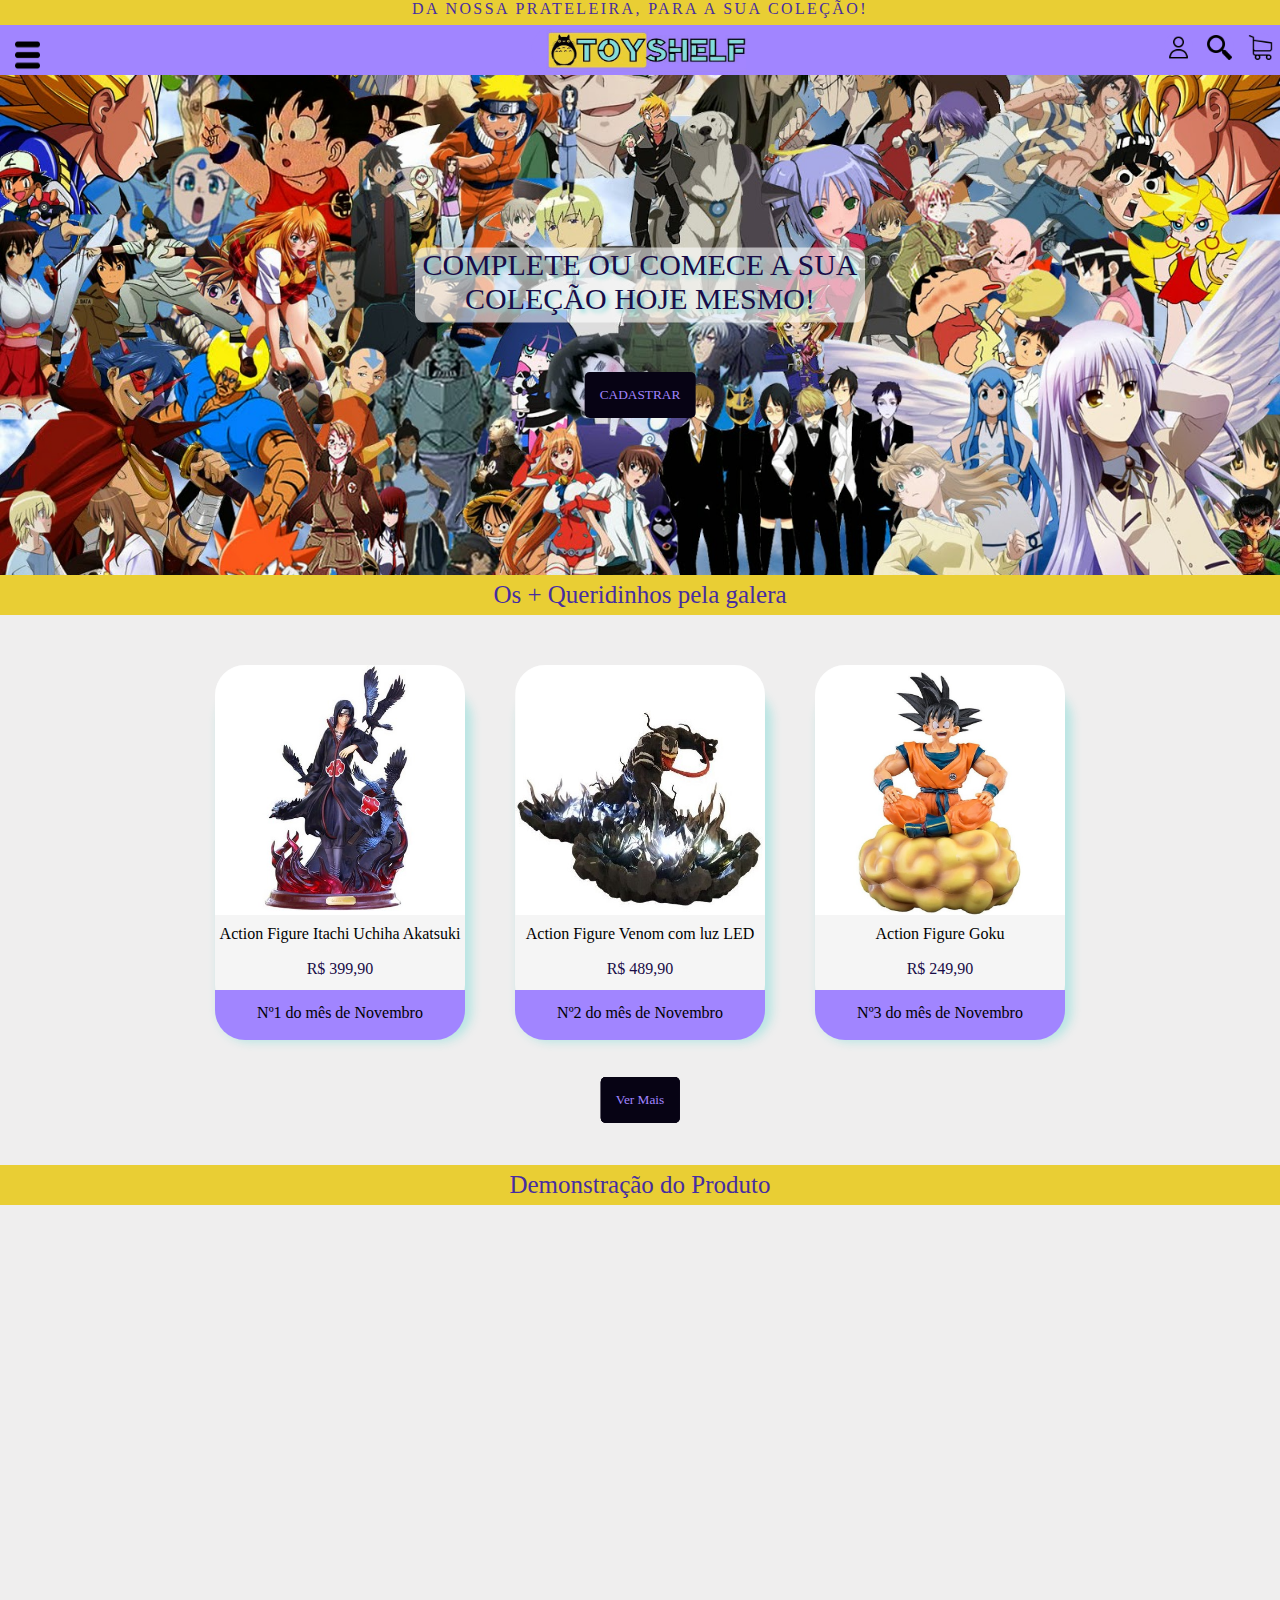
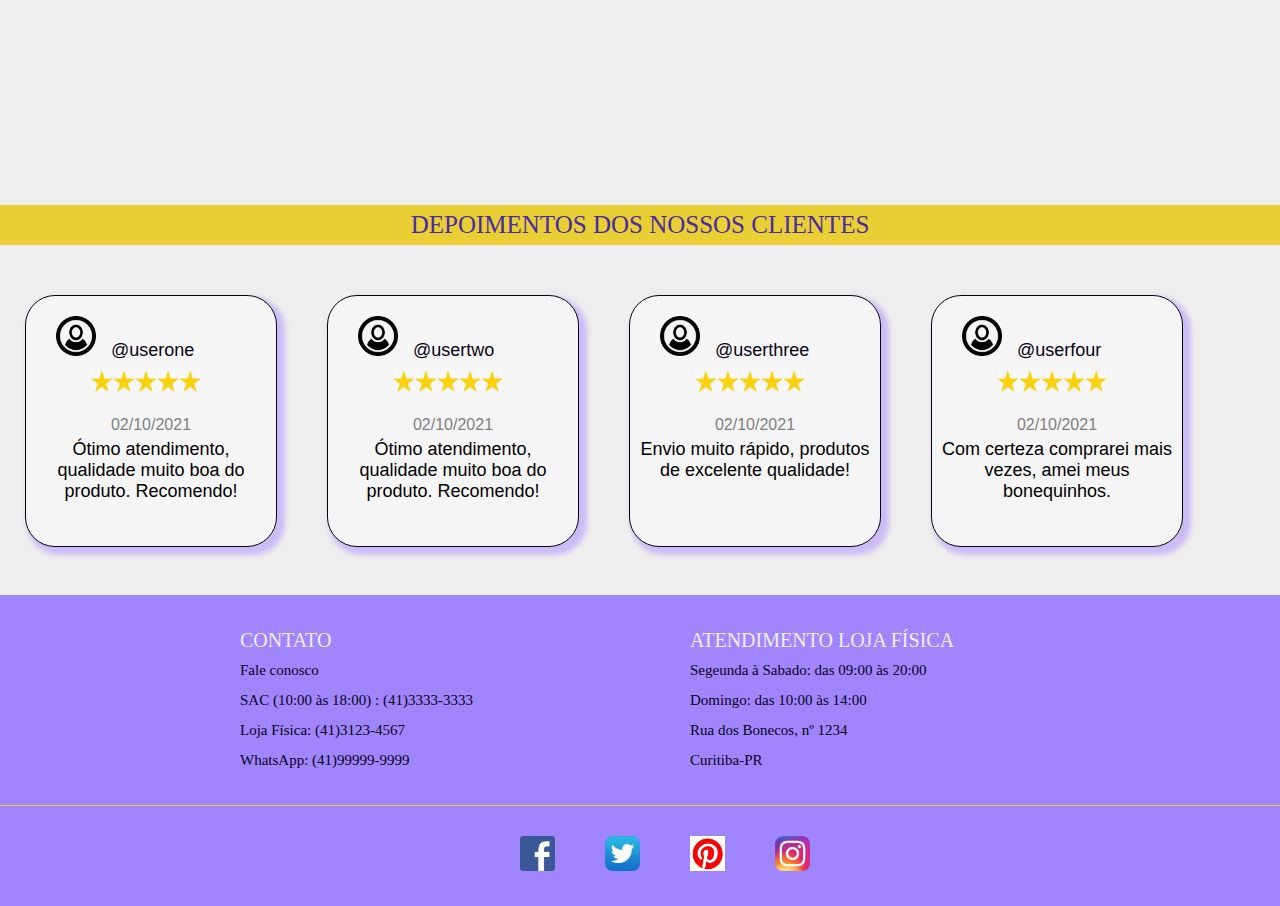
<file: index.html>
<html>
    <head>
        <meta charset="utf-8" />
        <link rel="stylesheet" href="css/estilo.css">
        <script src="js/script.js"></script>
    </head>

    <body>

        <div class="divCabecalho">
            DA NOSSA PRATELEIRA, PARA A SUA COLEÇÃO!
        </div>

        <div id="div-menu">
            
            <input type="checkbox" id="check">
            <label for="check" >
                <img src="img/menu.png" />
            </label>
            <nav>
                <ul>
                    <li class="config" onclick="mudaPaginaIn()">HOME</li>
                    <li class="config" onclick="mudaPaginaMenuBHA()">Boku no Hero Academia</li>
                    <li class="config" onclick="mudaPaginaMenuDS()">Demon Slayer</li>
                    <li class="config" onclick="mudaPaginaMenuDB()">Dragon Ball</li>
                    <li class="config" onclick="mudaPaginaMenuM()">Marvel</li>
                    <li class="config" onclick="mudaPaginaMenuN()">Naruto</li>
                    <li class="config" onclick="mudaPaginaMenuOP()">One Piece</li>
                    <li class="config" onclick="mudaPaginaMenuP()">Pokémon</li>
                    <li class="config" onclick="mudaPaginaVer()">Todos Produtos</li>
                </ul>

            </nav>

            <div class="div-img-logo">
                <button onclick="mudaPaginaIn()" class="botao-logo">
                    <img src="img/logo.jpeg"/>
                </button>
               
            </div>

            <div class="div-img-icones">
                <button onclick="mudaPaginaLog()" class="botao">
                    <img src="img/perfil.png"/>
                </button>
                <button  class="botao-um">
                    <img src="img/lupa.png"/>
                </button>
                <button onclick="mudaPaginaCar()" class="botao-dois">
                    <img src="img/carrinho.png"/>
                </button>
            </div>   
        </div>

        <div class="div-fundo">

            <div class="div-msg">
                COMPLETE OU COMECE A SUA COLEÇÃO HOJE MESMO!
            </div>
            
            <div class="div-cadastro">
                <button onclick="mudaPaginaCad()" >
                    CADASTRAR
                </button>
            </div>          
        </div>

        <div class="divTitulo">
            <div class="divFormata">
                Os + Queridinhos pela galera
            </div>
        </div>

        <div id="MaisVendidos">

        </div>

        <div class="divTitulo">
            <div class="divFormata">
                Demonstração do Produto
            </div>      
        </div>
        
        <div class="div-video">
            <div class="div-formvid">
                <iframe width="700" height="500" src="https://www.youtube.com/embed/fvh-RSiW2hc" title="YouTube video player" frameborder="0" allow="accelerometer; autoplay; clipboard-write; encrypted-media; gyroscope; picture-in-picture" allowfullscreen>
                </iframe>
            </div>

        </div>

        <div class="divTitulo">
            <div class="divFormata">
                DEPOIMENTOS DOS NOSSOS CLIENTES
            </div>      
        </div>
        
        <div id="divAval">
            
        </div>

        <div class="div-contato">
            <div class="div-formata">
                CONTATO
                <div class="div-sub">
                    Fale conosco <br>
                    SAC (10:00 às 18:00) : (41)3333-3333 <br>
                    Loja Física: (41)3123-4567<br>
                    WhatsApp: (41)99999-9999<br>
                </div>
            </div>
           
            <div class="div-formata">
                ATENDIMENTO LOJA FÍSICA
                <div class="div-sub">
                    Segeunda à Sabado: das 09:00 às 20:00 <br>
                    Domingo: das 10:00 às 14:00<br>
                    Rua dos Bonecos, nº 1234<br>
                    Curitiba-PR <br>
                </div>
                
            </div>

        </div>
        
        <div class="div-redeSocial">
        </div>
        <div class="div-final">
            <img src="img/facebook.png" />
            <img src="img/twitter.png" />
            <img src="img/pinterest.jpg" />
            <img src="img/instagram.png" />
        </div>


    </body>
</html>
</file>
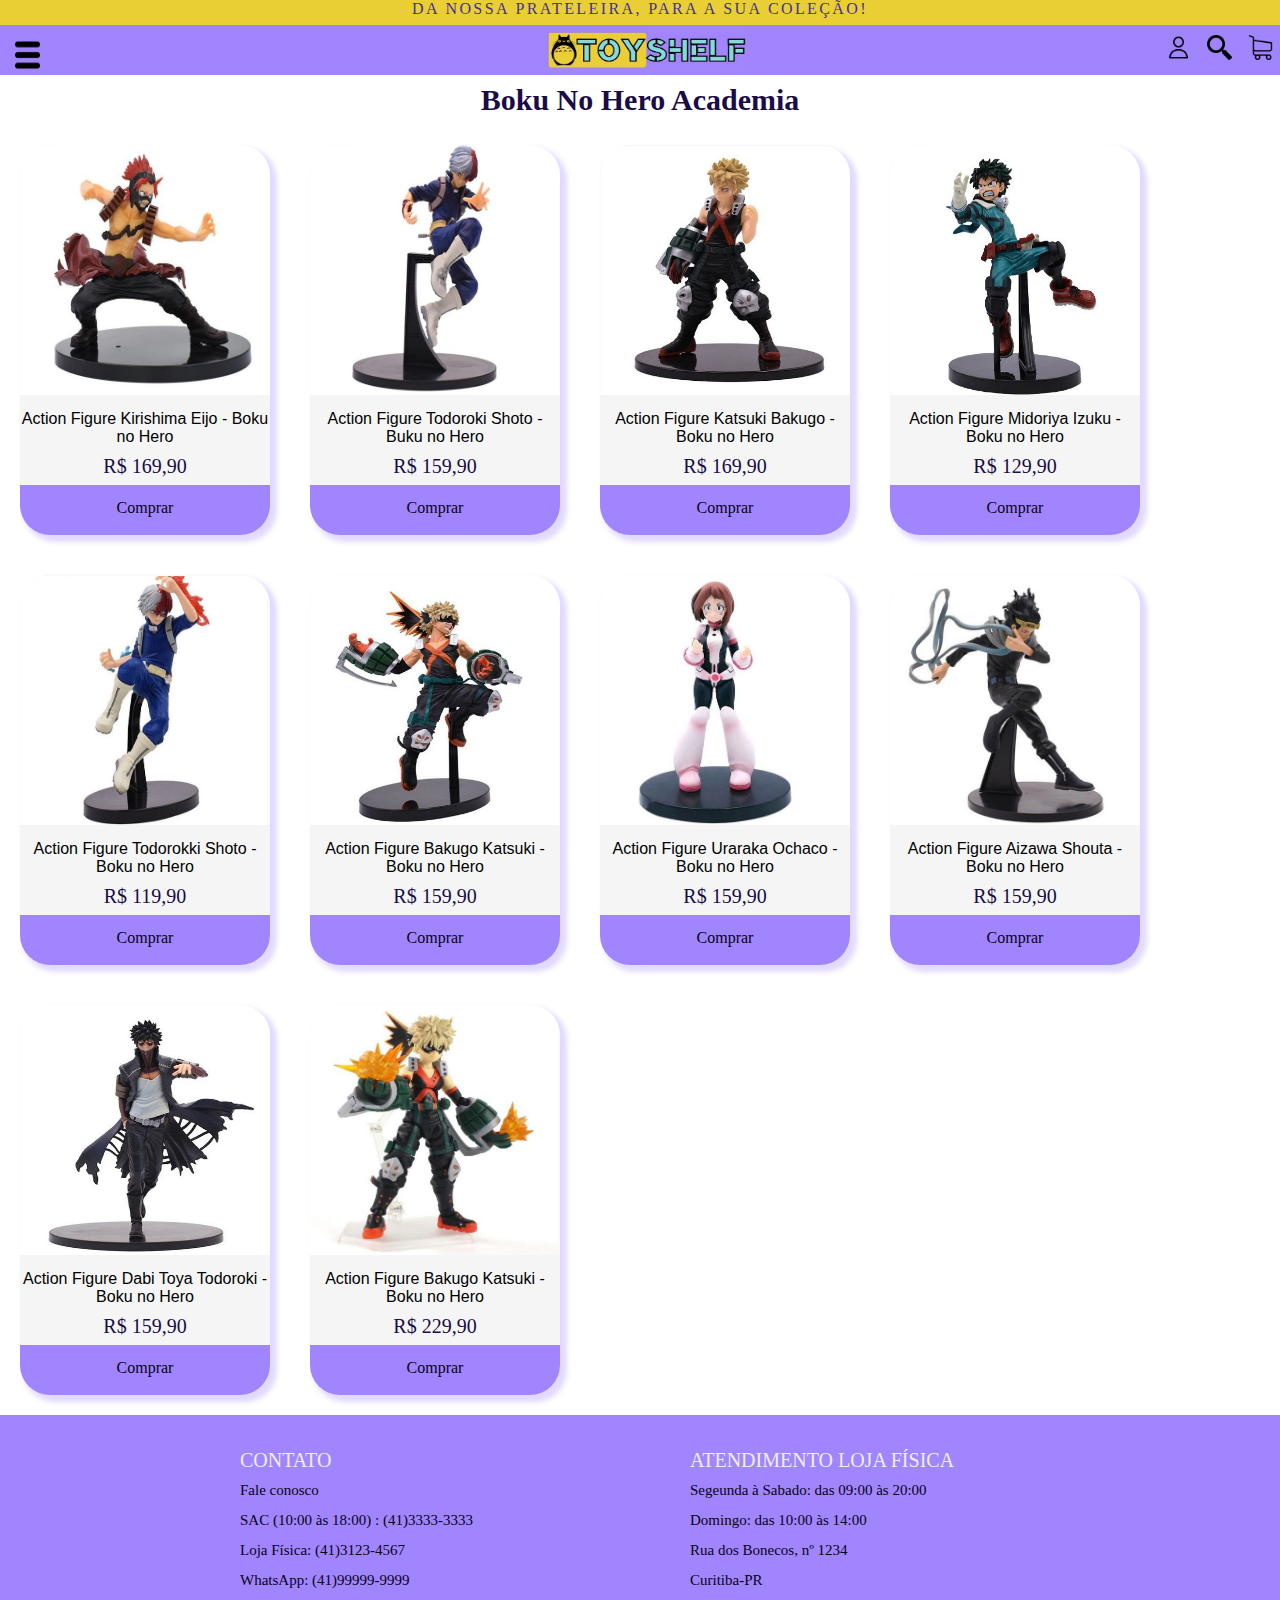
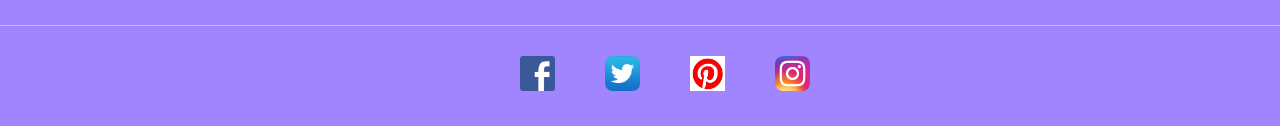
<file: paginas/boku.html>
<html>
    <head>
        <meta charset="utf-8" />
        <link rel="stylesheet" href="../css/estilo.css">
        <link rel="stylesheet" href="../css/todos.css">
        <script src="../js/boku.js"></script>
    </head>

    <body>

        <div class="divCabecalho">
            DA NOSSA PRATELEIRA, PARA A SUA COLEÇÃO!
        </div>


        <div id="div-menu">
            <input type="checkbox" id="check">
            <label for="check" >
                <img src="../img/menu.png"/>
            </label>
            <nav>
                <ul>
                    <li class="config" onclick="mudaPaginaIn()">HOME</li>
                    <li class="config" onclick="mudaPaginaMenuBHA()">Boku no Hero Academia</li>
                    <li class="config" onclick="mudaPaginaMenuDS()">Demon Slayer</li>
                    <li class="config" onclick="mudaPaginaMenuDB()">Dragon Ball</li>
                    <li class="config" onclick="mudaPaginaMenuM()">Marvel</li>
                    <li class="config" onclick="mudaPaginaMenuN()">Naruto</li>
                    <li class="config" onclick="mudaPaginaMenuOP()">One Piece</li>
                    <li class="config" onclick="mudaPaginaMenuP()">Pokémon</li>
                    <li class="config" onclick="mudaPaginaVer()">Todos Produtos</li>
                </ul>
            </nav>

            <div class="div-img-logo">
                <button onclick="mudaPaginaIn()" class="botao-logo">
                    <img src="../img/logo.jpeg"/>
                </button>
            </div>

            <div class="div-img-icones">
                <button onclick="mudaPaginaLog()" class="botao">
                    <img src="../img/perfil.png"/>
                </button>
                <button class="botao-um">
                    <img src="../img/lupa.png"/>
                </button>
                <button onclick="mudaPaginaCar()" class="botao-dois">
                    <img src="../img/carrinho.png"/>
                </button>
            </div>   
        </div>
        
        
        <h2> Boku No Hero Academia </h2>
        <div id="divTodosProdutos">
        </div>


        <div class="div-contato">
            <div class="div-formata">
                CONTATO
                <div class="div-sub">
                    Fale conosco <br>
                    SAC (10:00 às 18:00) : (41)3333-3333 <br>
                    Loja Física: (41)3123-4567<br>
                    WhatsApp: (41)99999-9999<br>
                </div>
            </div>
           
            <div class="div-formata">
                ATENDIMENTO LOJA FÍSICA
                <div class="div-sub">
                    Segeunda à Sabado: das 09:00 às 20:00 <br>
                    Domingo: das 10:00 às 14:00<br>
                    Rua dos Bonecos, nº 1234<br>
                    Curitiba-PR <br>
                </div>
            </div>
        </div>
        
        
        <div class="div-redeSocial">
        </div>
        <div class="div-final">
            <img src="../img/facebook.png" />
            <img src="../img/twitter.png" />
            <img src="../img/pinterest.jpg" />
            <img src="../img/instagram.png" />
        </div>

    </body>
</html>
</file>
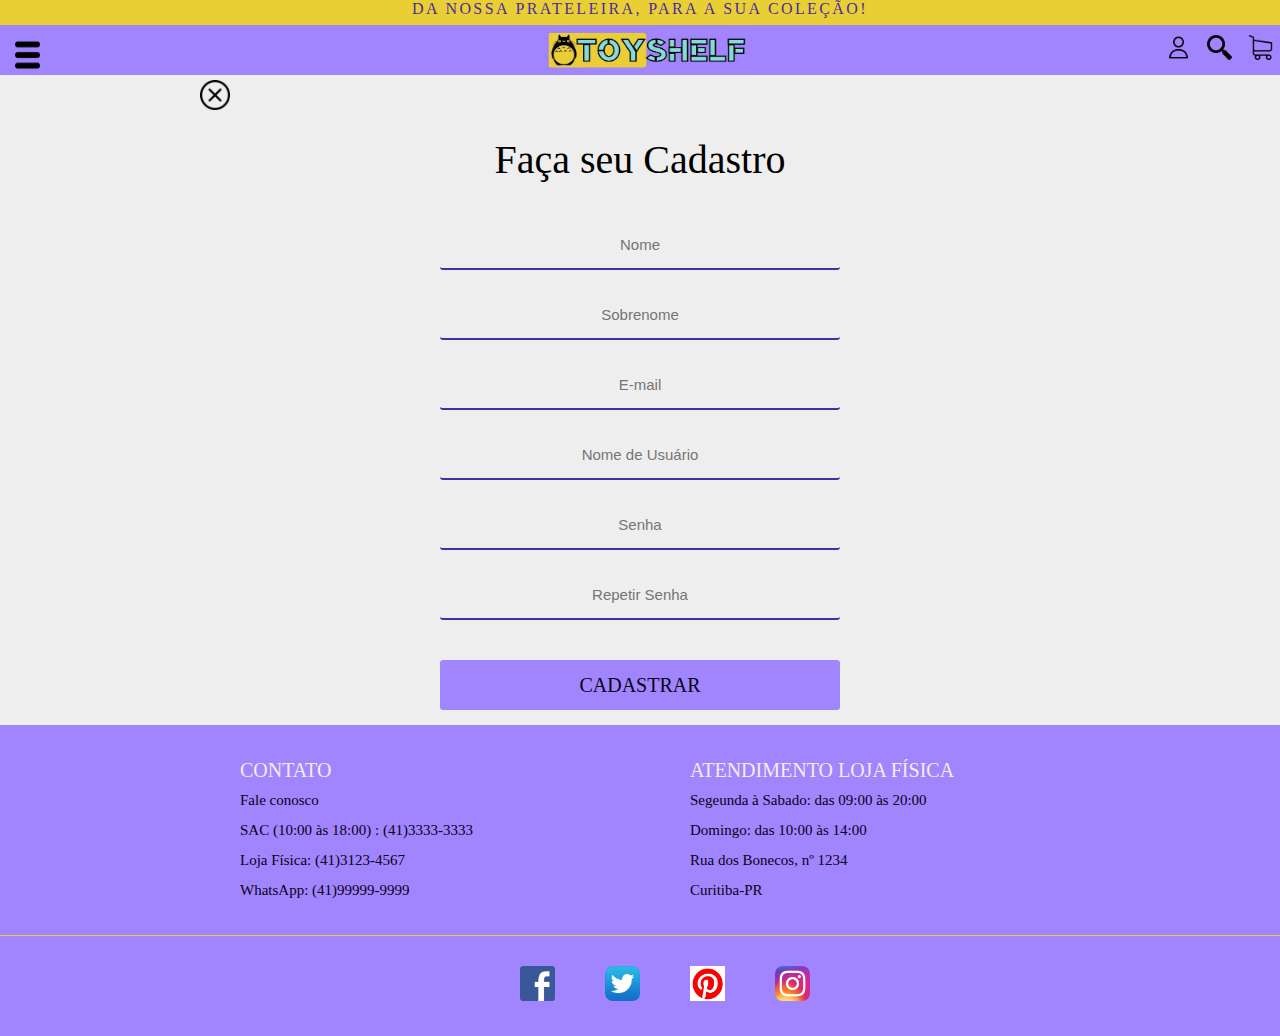
<file: paginas/cadastro.html>
<html>
    <head>
        <meta charset="utf-8" />
        <link rel="stylesheet" href="../css/estilo.css">
        <link rel="stylesheet" href="../css/cadastro.css">
        <script src="../js/cadastro.js"></script>
    </head>

    <body>

        <div class="divCabecalho">
            DA NOSSA PRATELEIRA, PARA A SUA COLEÇÃO!
        </div>


        <div id="div-menu">   
            <input type="checkbox" id="check">
            <label for="check" >
                <img src="../img/menu.png"/>
            </label>
            <nav>
                <ul>
                    <li class="config" onclick="mudaPaginaIn()">HOME</li>
                    <li class="config" onclick="mudaPaginaMenuBHA()">Boku no Hero Academia</li>
                    <li class="config" onclick="mudaPaginaMenuDS()">Demon Slayer</li>
                    <li class="config" onclick="mudaPaginaMenuDB()">Dragon Ball</li>
                    <li class="config" onclick="mudaPaginaMenuM()">Marvel</li>
                    <li class="config" onclick="mudaPaginaMenuN()">Naruto</li>
                    <li class="config" onclick="mudaPaginaMenuOP()">One Piece</li>
                    <li class="config" onclick="mudaPaginaMenuP()">Pokémon</li>
                    <li class="config" onclick="mudaPaginaVer()">Todos Produtos</li>
                </ul>
            </nav>

            <div class="div-img-logo">
                <button onclick="mudaPaginaIn()" class="botao-logo">
                    <img src="../img/logo.jpeg"/>
                </button>
            </div>

            <div class="div-img-icones">
                <button onclick="mudaPaginaLog()" class="botao">
                    <img src="../img/perfil.png"/>
                </button>
                <button class="botao-um">
                    <img src="../img/lupa.png"/>
                </button>
                <button onclick="mudaPaginaCar()" class="botao-dois">
                    <img src="../img/carrinho.png"/>
                </button>
            </div>   
        </div>
        

        <div class="div-espaço">
            <div class="sair">
                <img onclick="mudaPaginaLog()" src="../img/sair.png"/>
            </div>
            <div class="div-titulo">
                Faça seu Cadastro 
            </div>
            <div class="div-colunas">
                <input type="text" placeholder="Nome" />
            </div>
            <div class="div-colunas">
                <input type="text" placeholder="Sobrenome" />
            </div>
            <div class="div-colunas">
                <input type="text" placeholder="E-mail" />
            </div>
            <div class="div-colunas">
                <input type="text" placeholder="Nome de Usuário" />
            </div>
            <div class="div-colunas"> 
                <input type="password" placeholder="Senha" /> 
            </div>
            <div class="div-colunas"> 
                <input type="password" placeholder="Repetir Senha" /> 
            </div>
            <div class="div-logar-botao">
                <button onclick="mudaPaginaIn()">
                    CADASTRAR
                </button>
            </div>
        </div>


        <div class="div-contato">
            <div class="div-formata">
                CONTATO
                <div class="div-sub">
                    Fale conosco <br>
                    SAC (10:00 às 18:00) : (41)3333-3333 <br>
                    Loja Física: (41)3123-4567<br>
                    WhatsApp: (41)99999-9999<br>
                </div>
            </div>
           
            <div class="div-formata">
                ATENDIMENTO LOJA FÍSICA
                <div class="div-sub">
                    Segeunda à Sabado: das 09:00 às 20:00 <br>
                    Domingo: das 10:00 às 14:00<br>
                    Rua dos Bonecos, nº 1234<br>
                    Curitiba-PR <br>
                </div>
                
            </div>

        </div>
        
        
        <div class="div-redeSocial">
        </div>
        <div class="div-final">
            <img src="../img/facebook.png" />
            <img src="../img/twitter.png" />
            <img src="../img/pinterest.jpg" />
            <img src="../img/instagram.png" />
        </div>

    </body>
</html>
</file>
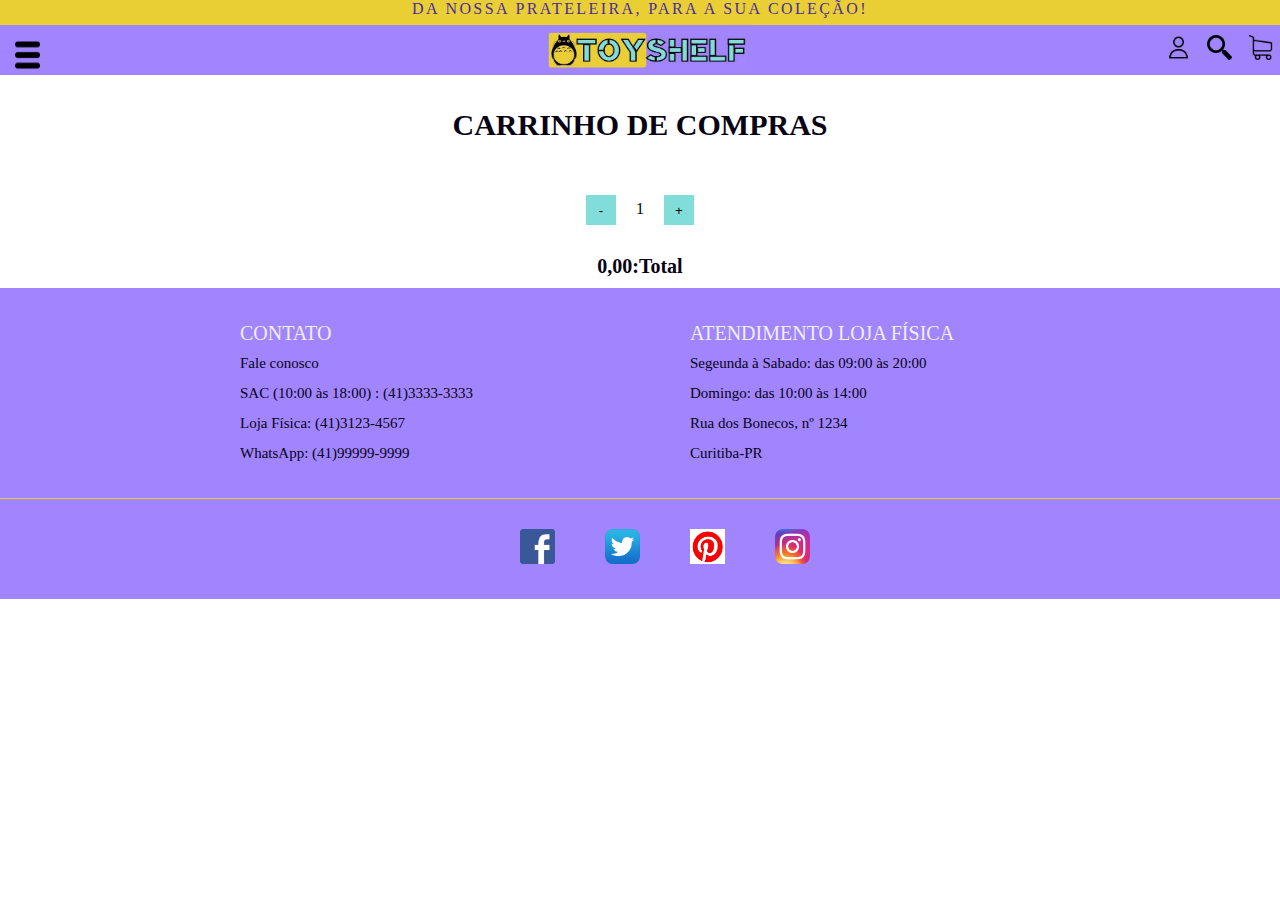
<file: paginas/carrinho.html>
<html>
    <head>
        <meta charset="utf-8" />
        <link rel="stylesheet" href="../css/estilo.css">
        <link rel="stylesheet" href="../css/carrinho.css">
        <link rel="stylesheet" href="../css/todos.css">
        <script src="../js/carrinho.js"></script>
    </head>

    <body>

        <div class="divCabecalho">
            DA NOSSA PRATELEIRA, PARA A SUA COLEÇÃO!
        </div>


        <div id="div-menu">
            <input type="checkbox" id="check">
            <label for="check" >
                <img src="../img/menu.png"/>
            </label>
            <nav>
                <ul>
                    <li class="config" onclick="mudaPaginaIn()">HOME</li>
                    <li class="config" onclick="mudaPaginaMenuBHA()">Boku no Hero Academia</li>
                    <li class="config" onclick="mudaPaginaMenuDS()">Demon Slayer</li>
                    <li class="config" onclick="mudaPaginaMenuDB()">Dragon Ball</li>
                    <li class="config" onclick="mudaPaginaMenuM()">Marvel</li>
                    <li class="config" onclick="mudaPaginaMenuN()">Naruto</li>
                    <li class="config" onclick="mudaPaginaMenuOP()">One Piece</li>
                    <li class="config" onclick="mudaPaginaMenuP()">Pokémon</li>
                    <li class="config" onclick="mudaPaginaVer()">Todos Produtos</li>
                </ul>
            </nav>

            <div class="div-img-logo">
                <button onclick="mudaPaginaIn()" class="botao-logo">
                    <img src="../img/logo.jpeg"/>
                </button>
            </div>

            <div class="div-img-icones">
                <button onclick="mudaPaginaLog()" class="botao">
                    <img src="../img/perfil.png"/>
                </button>
                <button class="botao-um">
                    <img src="../img/lupa.png"/>
                </button>
                <button onclick="mudaPaginaCar()" class="botao-dois">
                    <img src="../img/carrinho.png"/>
                </button>
            </div>   
        </div>
        
        

        <div class="fazendocarrinho">
            <h2> CARRINHO DE COMPRAS </h2>
        
            <div id="divTodosProdutos">
                
            </div>
            <div class="div-quantidade">
                <button onclick="diminui()" class="div-diminuir">-</button>
                <span>1</span>
                <button onclick="aumenta()" class="div-aumentar">+</button>
            </div>
            <div class="div-valorprod">
                <div class="div-soma">
                    <b> <span id="total">0,00<span></span>:Total</b>
                </div>
            </div>
        </div>
        

        


        <div class="div-contato">
            <div class="div-formata">
                CONTATO
                <div class="div-sub">
                    Fale conosco <br>
                    SAC (10:00 às 18:00) : (41)3333-3333 <br>
                    Loja Física: (41)3123-4567<br>
                    WhatsApp: (41)99999-9999<br>
                </div>
            </div>
           
            <div class="div-formata">
                ATENDIMENTO LOJA FÍSICA
                <div class="div-sub">
                    Segeunda à Sabado: das 09:00 às 20:00 <br>
                    Domingo: das 10:00 às 14:00<br>
                    Rua dos Bonecos, nº 1234<br>
                    Curitiba-PR <br>
                </div>
            </div>
        </div>
        
        
        <div class="div-redeSocial">
        </div>
        <div class="div-final">
            <img src="../img/facebook.png" />
            <img src="../img/twitter.png" />
            <img src="../img/pinterest.jpg" />
            <img src="../img/instagram.png" />
        </div>

    </body>
</html>
</file>
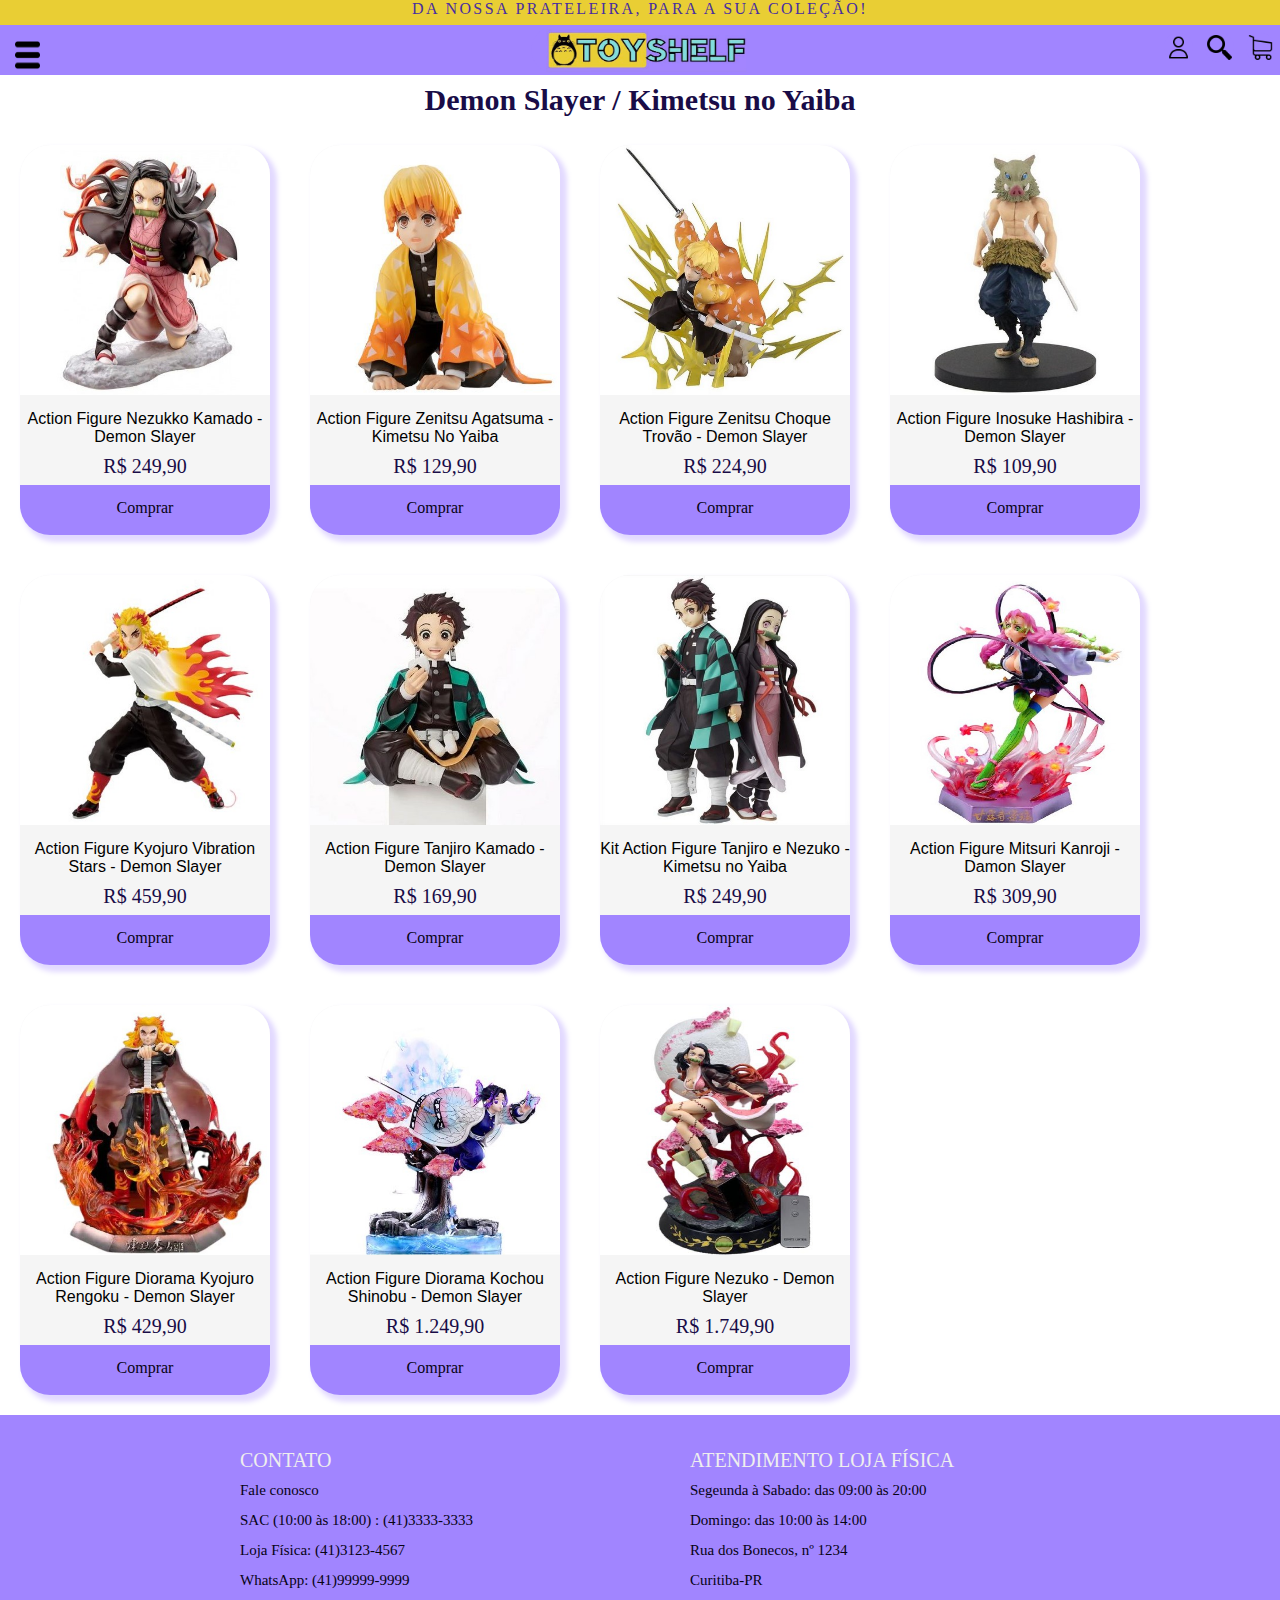
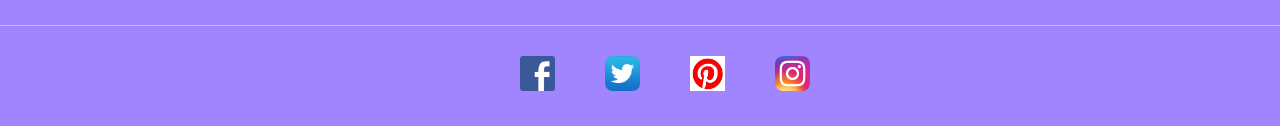
<file: paginas/demon.html>
<html>
    <head>
        <meta charset="utf-8" />
        <link rel="stylesheet" href="../css/estilo.css">
        <link rel="stylesheet" href="../css/todos.css">
        <script src="../js/demon.js"></script>
    </head>

    <body>

        <div class="divCabecalho">
            DA NOSSA PRATELEIRA, PARA A SUA COLEÇÃO!
        </div>


        <div id="div-menu">
            <input type="checkbox" id="check">
            <label for="check" >
                <img src="../img/menu.png"/>
            </label>
            <nav>
                <ul>
                    <li class="config" onclick="mudaPaginaIn()">HOME</li>
                    <li class="config" onclick="mudaPaginaMenuBHA()">Boku no Hero Academia</li>
                    <li class="config" onclick="mudaPaginaMenuDS()">Demon Slayer</li>
                    <li class="config" onclick="mudaPaginaMenuDB()">Dragon Ball</li>
                    <li class="config" onclick="mudaPaginaMenuM()">Marvel</li>
                    <li class="config" onclick="mudaPaginaMenuN()">Naruto</li>
                    <li class="config" onclick="mudaPaginaMenuOP()">One Piece</li>
                    <li class="config" onclick="mudaPaginaMenuP()">Pokémon</li>
                    <li class="config" onclick="mudaPaginaVer()">Todos Produtos</li>
                </ul>
            </nav>

            <div class="div-img-logo">
                <button onclick="mudaPaginaIn()" class="botao-logo">
                    <img src="../img/logo.jpeg"/>
                </button>
            </div>

            <div class="div-img-icones">
                <button onclick="mudaPaginaLog()" class="botao">
                    <img src="../img/perfil.png"/>
                </button>
                <button class="botao-um">
                    <img src="../img/lupa.png"/>
                </button>
                <button onclick="mudaPaginaCar()" class="botao-dois">
                    <img src="../img/carrinho.png"/>
                </button>
            </div>   
        </div>
        
        
        <h2> Demon Slayer / Kimetsu no Yaiba </h2>
        <div id="divTodosProdutos">
        </div>


        <div class="div-contato">
            <div class="div-formata">
                CONTATO
                <div class="div-sub">
                    Fale conosco <br>
                    SAC (10:00 às 18:00) : (41)3333-3333 <br>
                    Loja Física: (41)3123-4567<br>
                    WhatsApp: (41)99999-9999<br>
                </div>
            </div>
           
            <div class="div-formata">
                ATENDIMENTO LOJA FÍSICA
                <div class="div-sub">
                    Segeunda à Sabado: das 09:00 às 20:00 <br>
                    Domingo: das 10:00 às 14:00<br>
                    Rua dos Bonecos, nº 1234<br>
                    Curitiba-PR <br>
                </div>
            </div>
        </div>
        
        
        <div class="div-redeSocial">
        </div>
        <div class="div-final">
            <img src="../img/facebook.png" />
            <img src="../img/twitter.png" />
            <img src="../img/pinterest.jpg" />
            <img src="../img/instagram.png" />
        </div>

    </body>
</html>
</file>
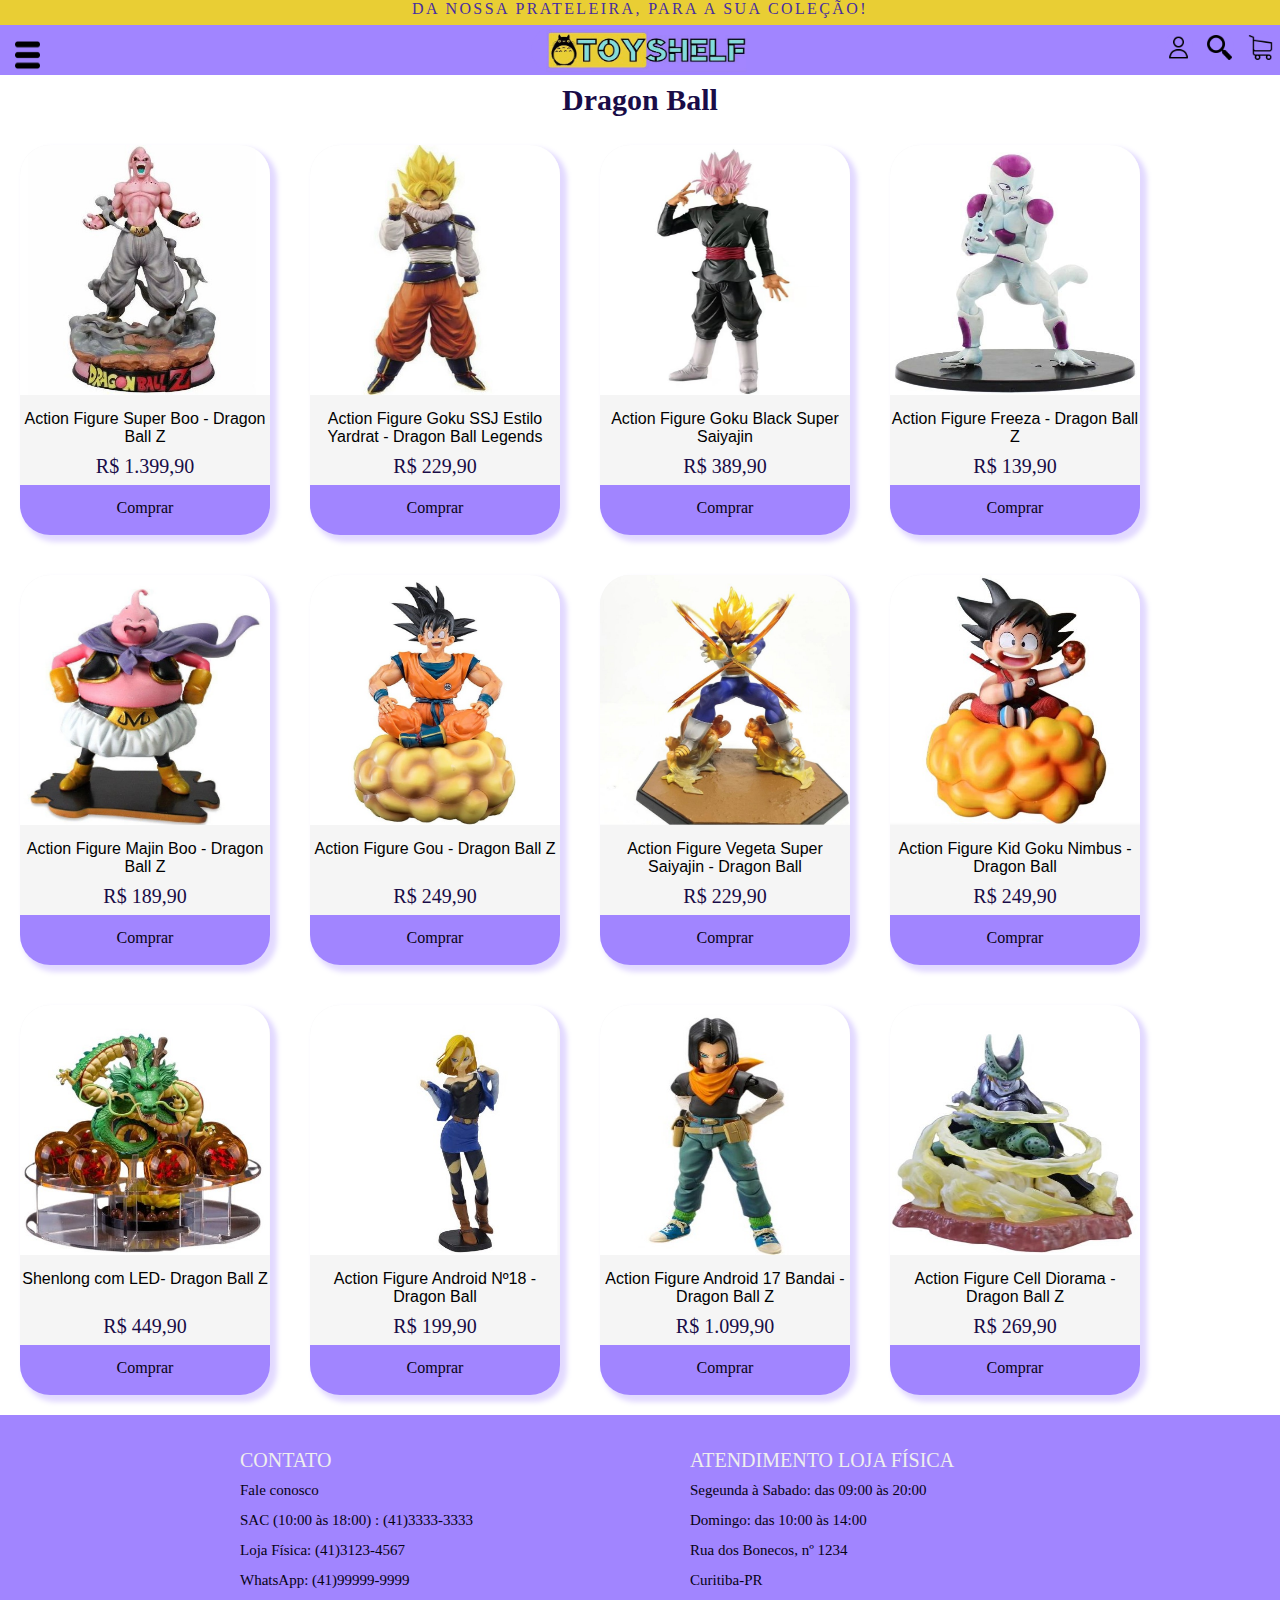
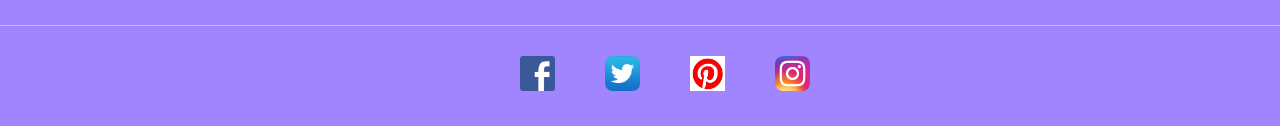
<file: paginas/dragon.html>
<html>
    <head>
        <meta charset="utf-8" />
        <link rel="stylesheet" href="../css/estilo.css">
        <link rel="stylesheet" href="../css/todos.css">
        <script src="../js/dragon.js"></script>
    </head>

    <body>

        <div class="divCabecalho">
            DA NOSSA PRATELEIRA, PARA A SUA COLEÇÃO!
        </div>


        <div id="div-menu">
            <input type="checkbox" id="check">
            <label for="check" >
                <img src="../img/menu.png"/>
            </label>
            <nav>
                <ul>
                    <li class="config" onclick="mudaPaginaIn()">HOME</li>
                    <li class="config" onclick="mudaPaginaMenuBHA()">Boku no Hero Academia</li>
                    <li class="config" onclick="mudaPaginaMenuDS()">Demon Slayer</li>
                    <li class="config" onclick="mudaPaginaMenuDB()">Dragon Ball</li>
                    <li class="config" onclick="mudaPaginaMenuM()">Marvel</li>
                    <li class="config" onclick="mudaPaginaMenuN()">Naruto</li>
                    <li class="config" onclick="mudaPaginaMenuOP()">One Piece</li>
                    <li class="config" onclick="mudaPaginaMenuP()">Pokémon</li>
                    <li class="config" onclick="mudaPaginaVer()">Todos Produtos</li>
                </ul>
            </nav>

            <div class="div-img-logo">
                <button onclick="mudaPaginaIn()" class="botao-logo">
                    <img src="../img/logo.jpeg"/>
                </button>
            </div>

            <div class="div-img-icones">
                <button onclick="mudaPaginaLog()" class="botao">
                    <img src="../img/perfil.png"/>
                </button>
                <button class="botao-um">
                    <img src="../img/lupa.png"/>
                </button>
                <button onclick="mudaPaginaCar()" class="botao-dois">
                    <img src="../img/carrinho.png"/>
                </button>
            </div>   
        </div>
        
        
        <h2> Dragon Ball </h2>
        <div id="divTodosProdutos">
        </div>


        <div class="div-contato">
            <div class="div-formata">
                CONTATO
                <div class="div-sub">
                    Fale conosco <br>
                    SAC (10:00 às 18:00) : (41)3333-3333 <br>
                    Loja Física: (41)3123-4567<br>
                    WhatsApp: (41)99999-9999<br>
                </div>
            </div>
           
            <div class="div-formata">
                ATENDIMENTO LOJA FÍSICA
                <div class="div-sub">
                    Segeunda à Sabado: das 09:00 às 20:00 <br>
                    Domingo: das 10:00 às 14:00<br>
                    Rua dos Bonecos, nº 1234<br>
                    Curitiba-PR <br>
                </div>
            </div>
        </div>
        
        
        <div class="div-redeSocial">
        </div>
        <div class="div-final">
            <img src="../img/facebook.png" />
            <img src="../img/twitter.png" />
            <img src="../img/pinterest.jpg" />
            <img src="../img/instagram.png" />
        </div>

    </body>
</html>
</file>
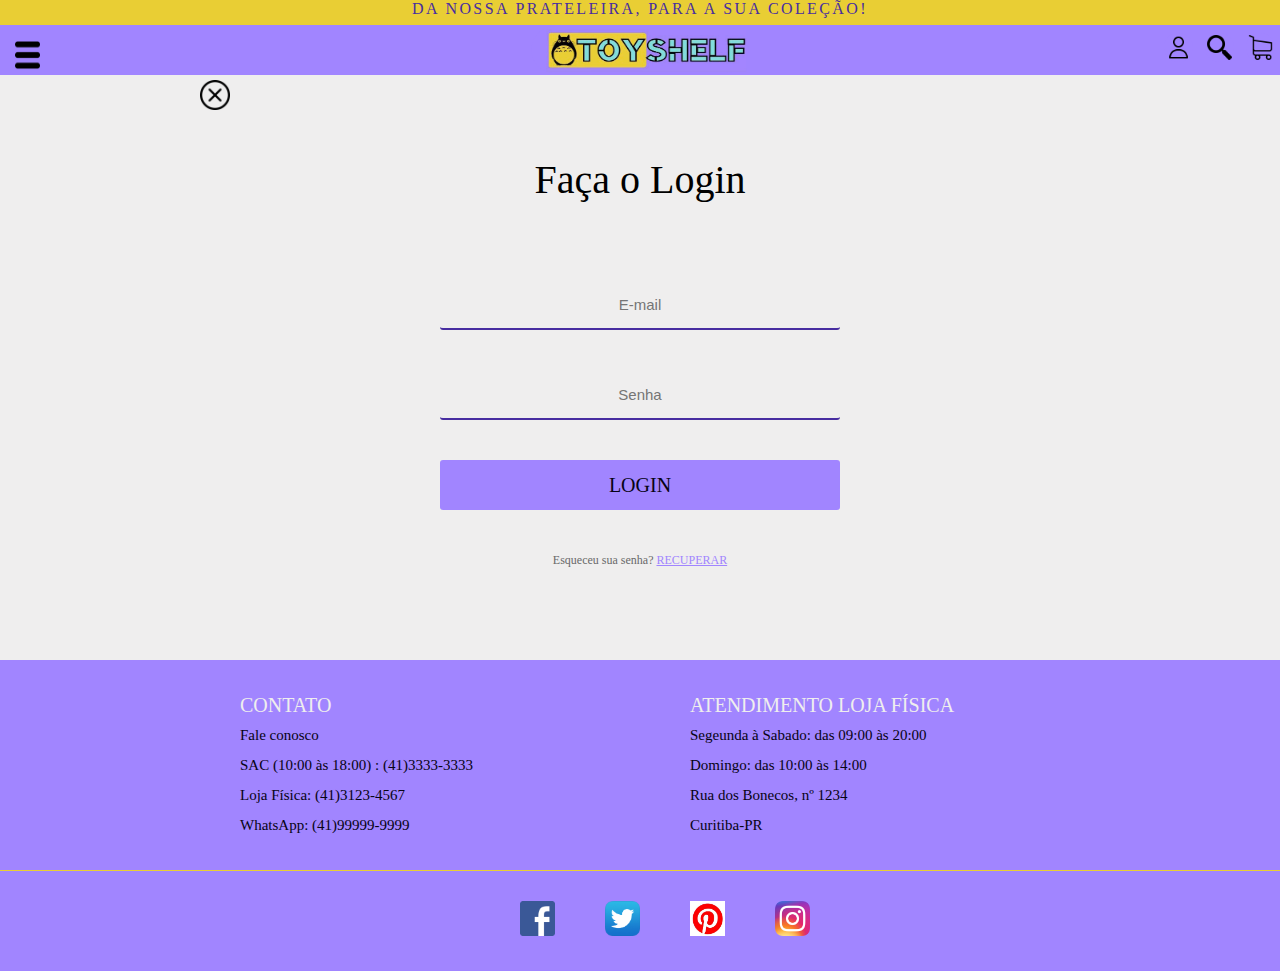
<file: paginas/logar.html>
<html>
    <head>
        <meta charset="utf-8" />
        <link rel="stylesheet" href="../css/estilo.css">
        <link rel="stylesheet" href="../css/logar.css">
        <script src="../js/logar.js"></script>
    </head>

    <body>

        <div class="divCabecalho">
            DA NOSSA PRATELEIRA, PARA A SUA COLEÇÃO!
        </div>

        
        <div id="div-menu">
            <input type="checkbox" id="check">
            <label for="check" >
                <img src="../img/menu.png"/>
            </label>
            <nav>
                <ul>
                    <li class="config" onclick="mudaPaginaIn()">HOME</li>
                    <li class="config" onclick="mudaPaginaMenuBHA()">Boku no Hero Academia</li>
                    <li class="config" onclick="mudaPaginaMenuDS()">Demon Slayer</li>
                    <li class="config" onclick="mudaPaginaMenuDB()">Dragon Ball</li>
                    <li class="config" onclick="mudaPaginaMenuM()">Marvel</li>
                    <li class="config" onclick="mudaPaginaMenuN()">Naruto</li>
                    <li class="config" onclick="mudaPaginaMenuOP()">One Piece</li>
                    <li class="config" onclick="mudaPaginaMenuP()">Pokémon</li>
                    <li class="config" onclick="mudaPaginaVer()">Todos Produtos</li>
                </ul>
            </nav>

            <div class="div-img-logo">
                <button onclick="mudaPaginaIn()" class="botao-logo">
                    <img src="../img/logo.jpeg"/>
                </button>
            </div>

            <div class="div-img-icones">
                <button onclick="mudaPaginaLog()" class="botao">
                    <img src="../img/perfil.png"/>
                </button>
                <button class="botao-um">
                    <img src="../img/lupa.png"/>
                </button>
                <button onclick="mudaPaginaCar()" class="botao-dois">
                    <img src="../img/carrinho.png"/>
                </button>
            </div>   
        </div>
        
        
        <div class="div-espaço">   
            <div class="sair">
                <img onclick="mudaPaginaLog()" src="../img/sair.png"/>
            </div>
            <div class="div-titulo">
                Faça o Login  
            </div>
            <div class="div-colunas">
                <input type="text" placeholder="E-mail" />
            </div>
            <div class="div-colunas"> 
                <input type="password" placeholder="Senha" /> 
            </div>
            <div class="div-logar-botao">
                <button onclick="mudaPaginaIn()">
                    LOGIN
                </button>
            </div>
            <div class="div-recuperar">
                Esqueceu sua senha? 
                <a href="#">
                    RECUPERAR
                </a>
            </div>
        </div>
   

        <div class="div-contato">
            <div class="div-formata">
                CONTATO
                <div class="div-sub">
                    Fale conosco <br>
                    SAC (10:00 às 18:00) : (41)3333-3333 <br>
                    Loja Física: (41)3123-4567<br>
                    WhatsApp: (41)99999-9999<br>
                </div>
            </div>
           
            <div class="div-formata">
                ATENDIMENTO LOJA FÍSICA
                <div class="div-sub">
                    Segeunda à Sabado: das 09:00 às 20:00 <br>
                    Domingo: das 10:00 às 14:00<br>
                    Rua dos Bonecos, nº 1234<br>
                    Curitiba-PR <br>
                </div>
            </div>
        </div>
        

        <div class="div-redeSocial">
        </div>
        <div class="div-final">
            <img src="../img/facebook.png" />
            <img src="../img/twitter.png" />
            <img src="../img/pinterest.jpg" />
            <img src="../img/instagram.png" />
        </div>

    </body>
</html>
</file>
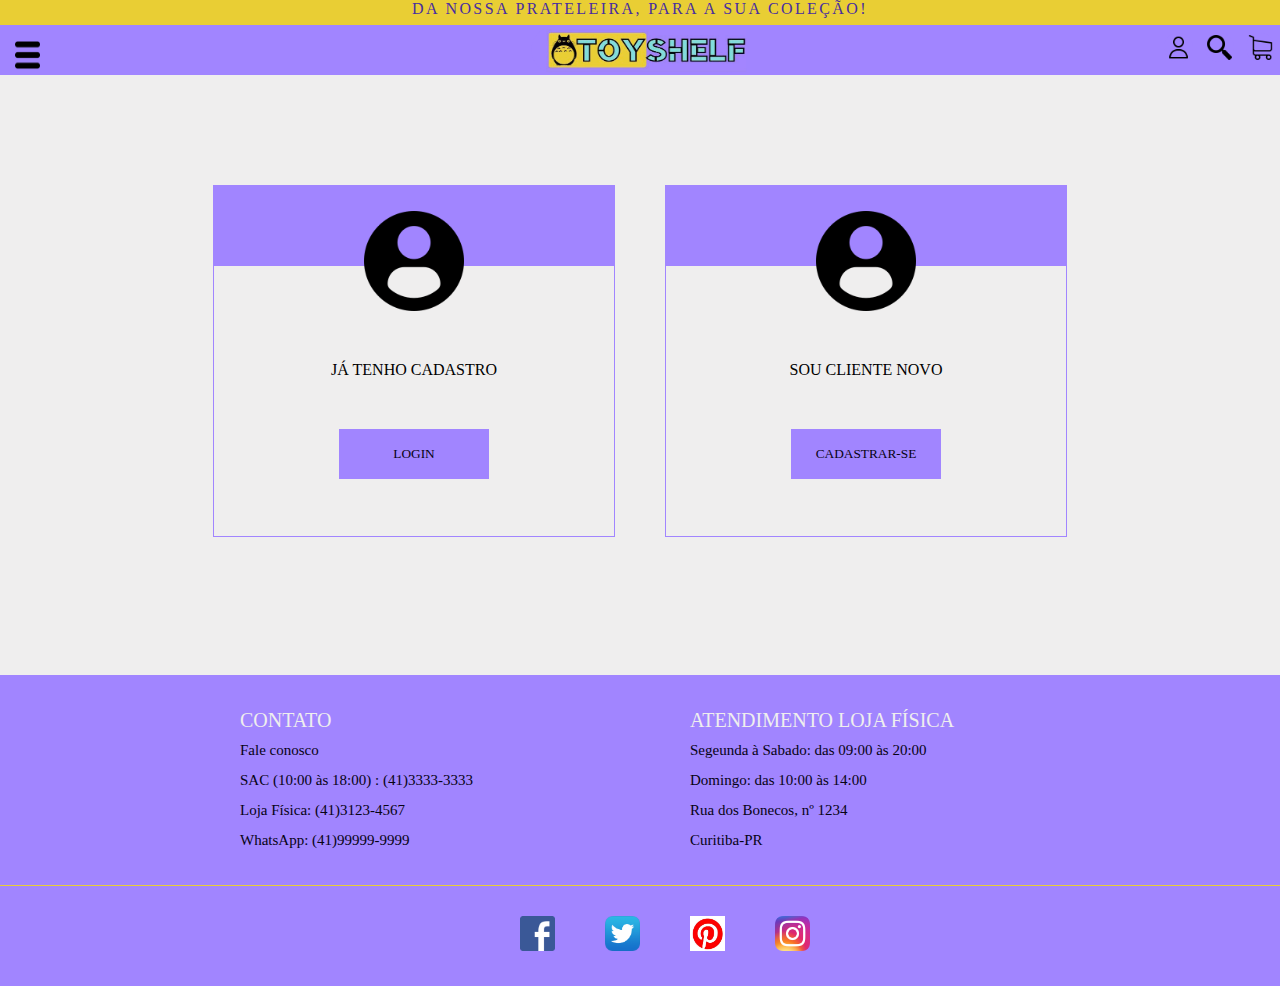
<file: paginas/login.html>
<html>
    <head>
        <meta charset="utf-8" />
        <link rel="stylesheet" href="../css/estilo.css">
        <link rel="stylesheet" href="../css/login.css">
        <script src="../js/login.js"></script>
    </head>

    <body>

        <div class="divCabecalho">
            DA NOSSA PRATELEIRA, PARA A SUA COLEÇÃO!
        </div>

        
        <div id="div-menu">
            <input type="checkbox" id="check">
            <label for="check" >
                <img src="../img/menu.png"/>
            </label>
            <nav>
                <ul>
                    <li class="config" onclick="mudaPaginaIn()">HOME</li>
                    <li class="config" onclick="mudaPaginaMenuBHA()">Boku no Hero Academia</li>
                    <li class="config" onclick="mudaPaginaMenuDS()">Demon Slayer</li>
                    <li class="config" onclick="mudaPaginaMenuDB()">Dragon Ball</li>
                    <li class="config" onclick="mudaPaginaMenuM()">Marvel</li>
                    <li class="config" onclick="mudaPaginaMenuN()">Naruto</li>
                    <li class="config" onclick="mudaPaginaMenuOP()">One Piece</li>
                    <li class="config" onclick="mudaPaginaMenuP()">Pokémon</li>
                    <li class="config" onclick="mudaPaginaVer()">Todos Produtos</li>
                </ul>
            </nav>


            <div class="div-img-logo">
                <button onclick="mudaPaginaIn()" class="botao-logo">
                    <img src="../img/logo.jpeg"/>
                </button>
            </div>

            <div class="div-img-icones">
                <button onclick="mudaPaginaLog()" class="botao">
                    <img src="../img/perfil.png"/>
                </button>
                <button class="botao-um">
                    <img src="../img/lupa.png"/>
                </button>
                <button onclick="mudaPaginaCar()" class="botao-dois">
                    <img src="../img/carrinho.png"/>
                </button>
            </div>   
        </div>
        

        <div id="div-login">
        </div>

        
        <div class="div-contato">
            <div class="div-formata">
                CONTATO
                <div class="div-sub">
                    Fale conosco <br>
                    SAC (10:00 às 18:00) : (41)3333-3333 <br>
                    Loja Física: (41)3123-4567<br>
                    WhatsApp: (41)99999-9999<br>
                </div>
            </div>
           
            <div class="div-formata">
                ATENDIMENTO LOJA FÍSICA
                <div class="div-sub">
                    Segeunda à Sabado: das 09:00 às 20:00 <br>
                    Domingo: das 10:00 às 14:00<br>
                    Rua dos Bonecos, nº 1234<br>
                    Curitiba-PR <br>
                </div>
            </div>
        </div>
        

        <div class="div-redeSocial">
        </div>
        <div class="div-final">
            <img src="../img/facebook.png" />
            <img src="../img/twitter.png" />
            <img src="../img/pinterest.jpg" />
            <img src="../img/instagram.png" />
        </div>

    </body>
</html>
</file>
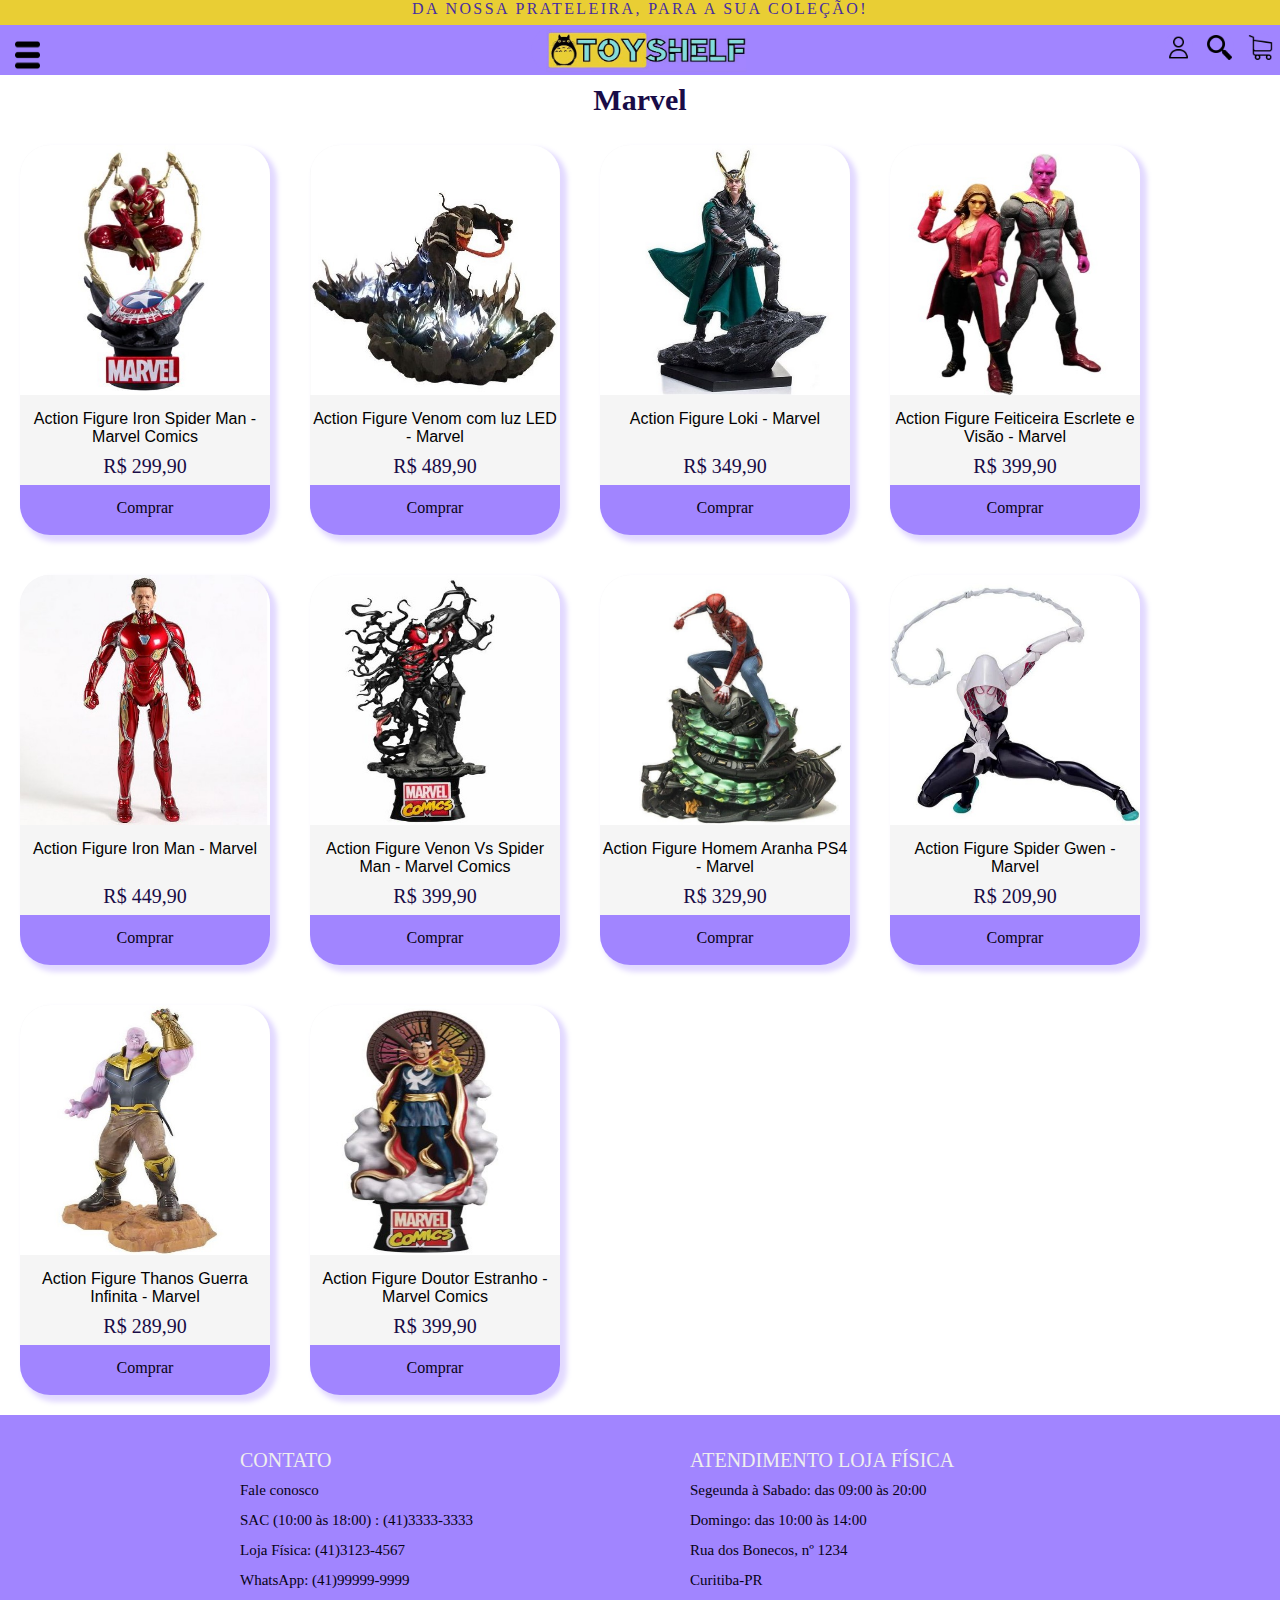
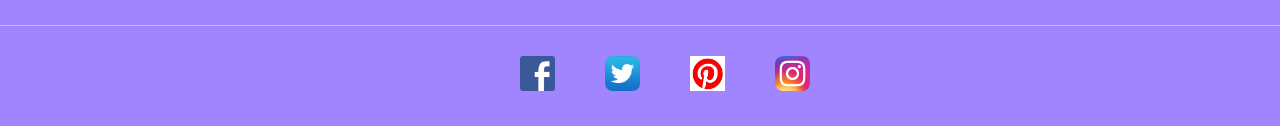
<file: paginas/marvel.html>
<html>
    <head>
        <meta charset="utf-8" />
        <link rel="stylesheet" href="../css/estilo.css">
        <link rel="stylesheet" href="../css/todos.css">
        <script src="../js/marvel.js"></script>
    </head>

    <body>

        <div class="divCabecalho">
            DA NOSSA PRATELEIRA, PARA A SUA COLEÇÃO!
        </div>


        <div id="div-menu">
            <input type="checkbox" id="check">
            <label for="check" >
                <img src="../img/menu.png"/>
            </label>
            <nav>
                <ul>
                    <li class="config" onclick="mudaPaginaIn()">HOME</li>
                    <li class="config" onclick="mudaPaginaMenuBHA()">Boku no Hero Academia</li>
                    <li class="config" onclick="mudaPaginaMenuDS()">Demon Slayer</li>
                    <li class="config" onclick="mudaPaginaMenuDB()">Dragon Ball</li>
                    <li class="config" onclick="mudaPaginaMenuM()">Marvel</li>
                    <li class="config" onclick="mudaPaginaMenuN()">Naruto</li>
                    <li class="config" onclick="mudaPaginaMenuOP()">One Piece</li>
                    <li class="config" onclick="mudaPaginaMenuP()">Pokémon</li>
                    <li class="config" onclick="mudaPaginaVer()">Todos Produtos</li>
                </ul>
            </nav>

            <div class="div-img-logo">
                <button onclick="mudaPaginaIn()" class="botao-logo">
                    <img src="../img/logo.jpeg"/>
                </button>
            </div>

            <div class="div-img-icones">
                <button onclick="mudaPaginaLog()" class="botao">
                    <img src="../img/perfil.png"/>
                </button>
                <button class="botao-um">
                    <img src="../img/lupa.png"/>
                </button>
                <button onclick="mudaPaginaCar()" class="botao-dois">
                    <img src="../img/carrinho.png"/>
                </button>
            </div>   
        </div>
        
        
        <h2> Marvel </h2>
        <div id="divTodosProdutos">
        </div>


        <div class="div-contato">
            <div class="div-formata">
                CONTATO
                <div class="div-sub">
                    Fale conosco <br>
                    SAC (10:00 às 18:00) : (41)3333-3333 <br>
                    Loja Física: (41)3123-4567<br>
                    WhatsApp: (41)99999-9999<br>
                </div>
            </div>
           
            <div class="div-formata">
                ATENDIMENTO LOJA FÍSICA
                <div class="div-sub">
                    Segeunda à Sabado: das 09:00 às 20:00 <br>
                    Domingo: das 10:00 às 14:00<br>
                    Rua dos Bonecos, nº 1234<br>
                    Curitiba-PR <br>
                </div>
            </div>
        </div>
        
        
        <div class="div-redeSocial">
        </div>
        <div class="div-final">
            <img src="../img/facebook.png" />
            <img src="../img/twitter.png" />
            <img src="../img/pinterest.jpg" />
            <img src="../img/instagram.png" />
        </div>

    </body>
</html>
</file>
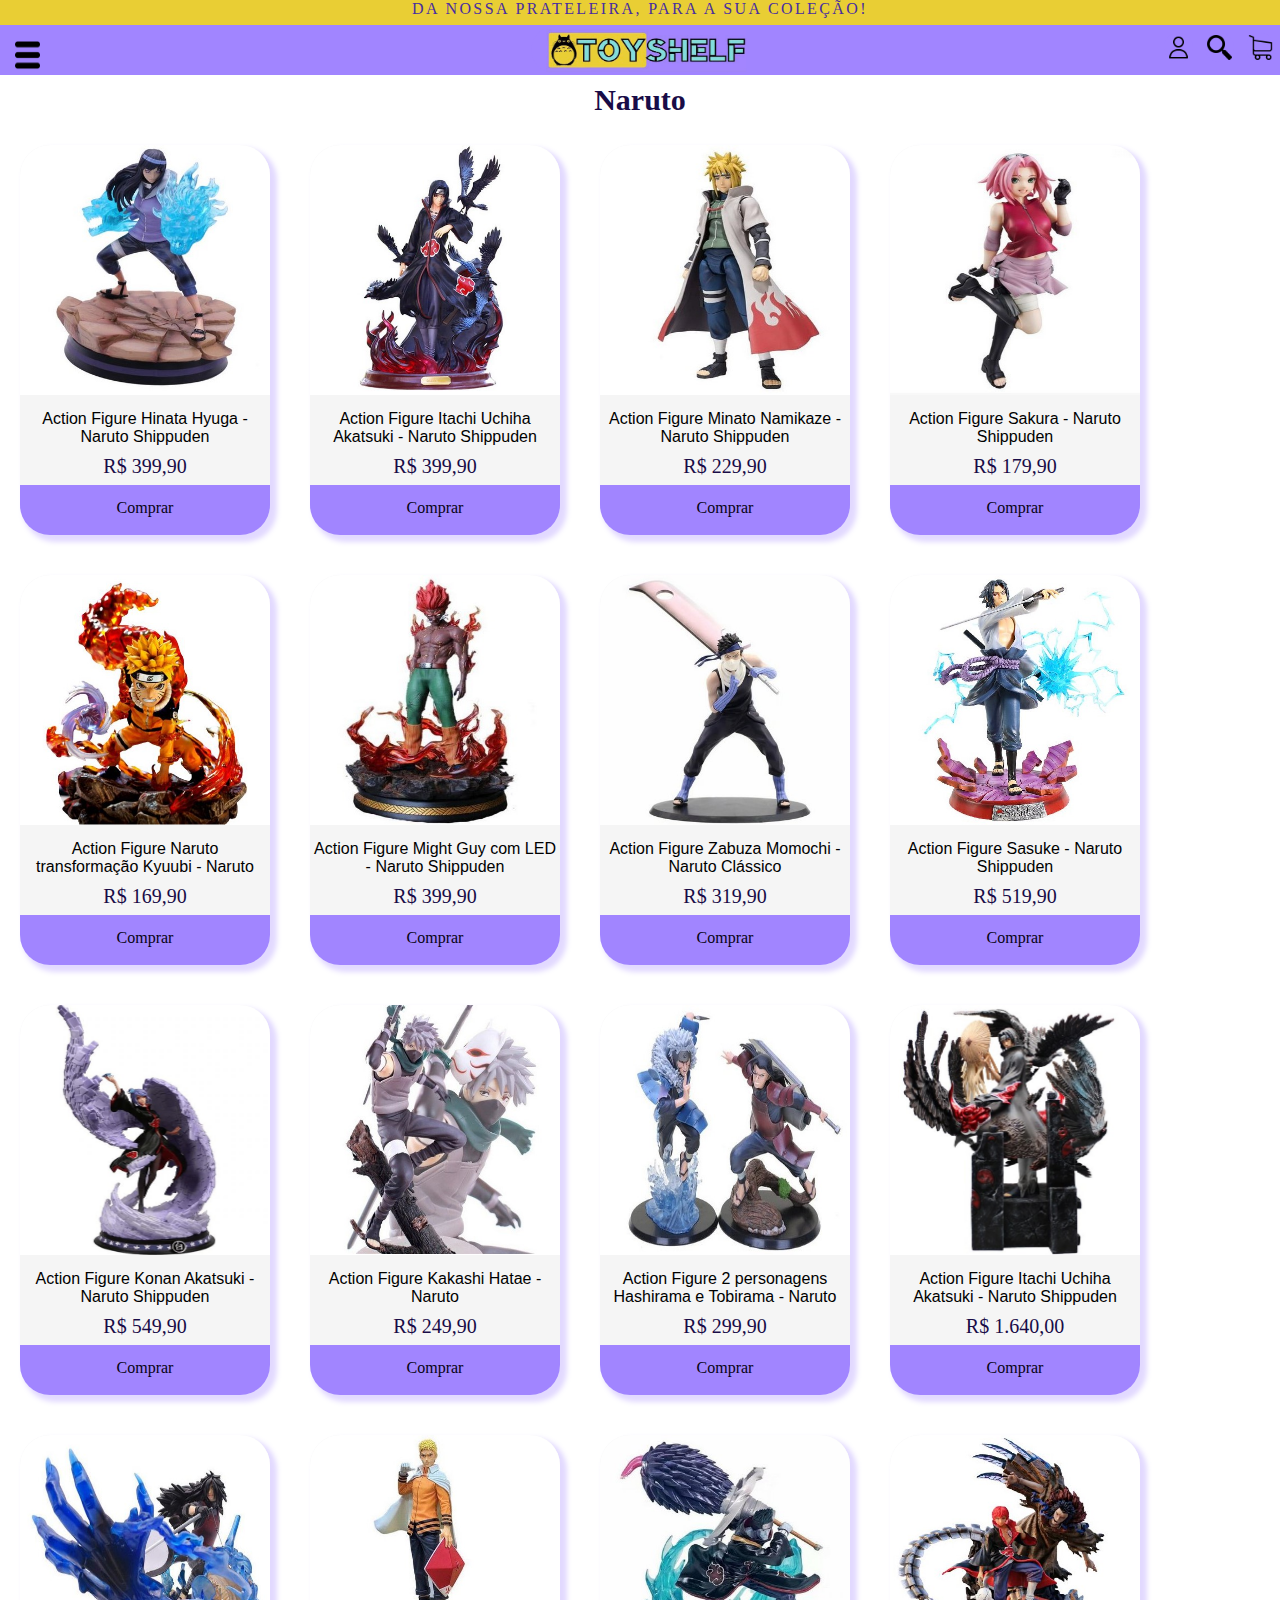
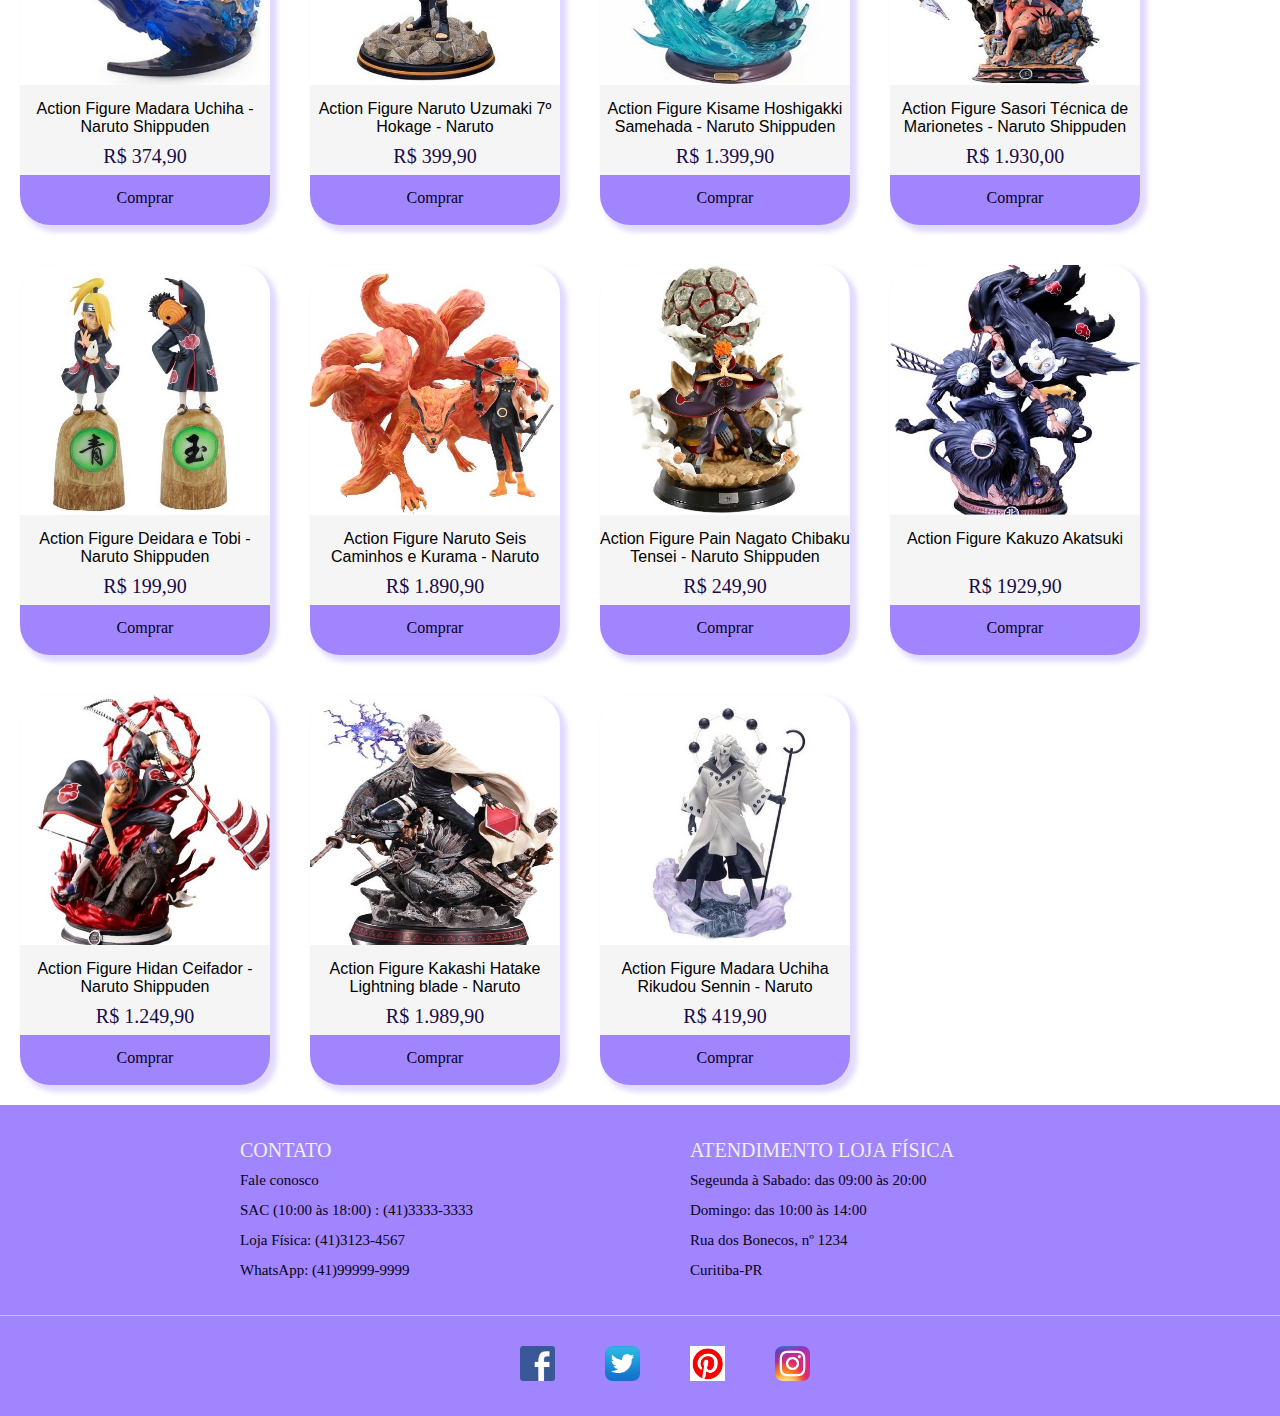
<file: paginas/naruto.html>
<html>
    <head>
        <meta charset="utf-8" />
        <link rel="stylesheet" href="../css/estilo.css">
        <link rel="stylesheet" href="../css/todos.css">
        <script src="../js/naruto.js"></script>
    </head>

    <body>

        <div class="divCabecalho">
            DA NOSSA PRATELEIRA, PARA A SUA COLEÇÃO!
        </div>


        <div id="div-menu">
            <input type="checkbox" id="check">
            <label for="check" >
                <img src="../img/menu.png"/>
            </label>
            <nav>
                <ul>
                    <li class="config" onclick="mudaPaginaIn()">HOME</li>
                    <li class="config" onclick="mudaPaginaMenuBHA()">Boku no Hero Academia</li>
                    <li class="config" onclick="mudaPaginaMenuDS()">Demon Slayer</li>
                    <li class="config" onclick="mudaPaginaMenuDB()">Dragon Ball</li>
                    <li class="config" onclick="mudaPaginaMenuM()">Marvel</li>
                    <li class="config" onclick="mudaPaginaMenuN()">Naruto</li>
                    <li class="config" onclick="mudaPaginaMenuOP()">One Piece</li>
                    <li class="config" onclick="mudaPaginaMenuP()">Pokémon</li>
                    <li class="config" onclick="mudaPaginaVer()">Todos Produtos</li>
                </ul>
            </nav>

            <div class="div-img-logo">
                <button onclick="mudaPaginaIn()" class="botao-logo">
                    <img src="../img/logo.jpeg"/>
                </button>
            </div>

            <div class="div-img-icones">
                <button onclick="mudaPaginaLog()" class="botao">
                    <img src="../img/perfil.png"/>
                </button>
                <button class="botao-um">
                    <img src="../img/lupa.png"/>
                </button>
                <button onclick="mudaPaginaCar()" class="botao-dois">
                    <img src="../img/carrinho.png"/>
                </button>
            </div>   
        </div>
        
        
        <h2> Naruto </h2>
        <div id="divTodosProdutos">
        </div>


        <div class="div-contato">
            <div class="div-formata">
                CONTATO
                <div class="div-sub">
                    Fale conosco <br>
                    SAC (10:00 às 18:00) : (41)3333-3333 <br>
                    Loja Física: (41)3123-4567<br>
                    WhatsApp: (41)99999-9999<br>
                </div>
            </div>
           
            <div class="div-formata">
                ATENDIMENTO LOJA FÍSICA
                <div class="div-sub">
                    Segeunda à Sabado: das 09:00 às 20:00 <br>
                    Domingo: das 10:00 às 14:00<br>
                    Rua dos Bonecos, nº 1234<br>
                    Curitiba-PR <br>
                </div>
            </div>
        </div>
        
        
        <div class="div-redeSocial">
        </div>
        <div class="div-final">
            <img src="../img/facebook.png" />
            <img src="../img/twitter.png" />
            <img src="../img/pinterest.jpg" />
            <img src="../img/instagram.png" />
        </div>

    </body>
</html>
</file>
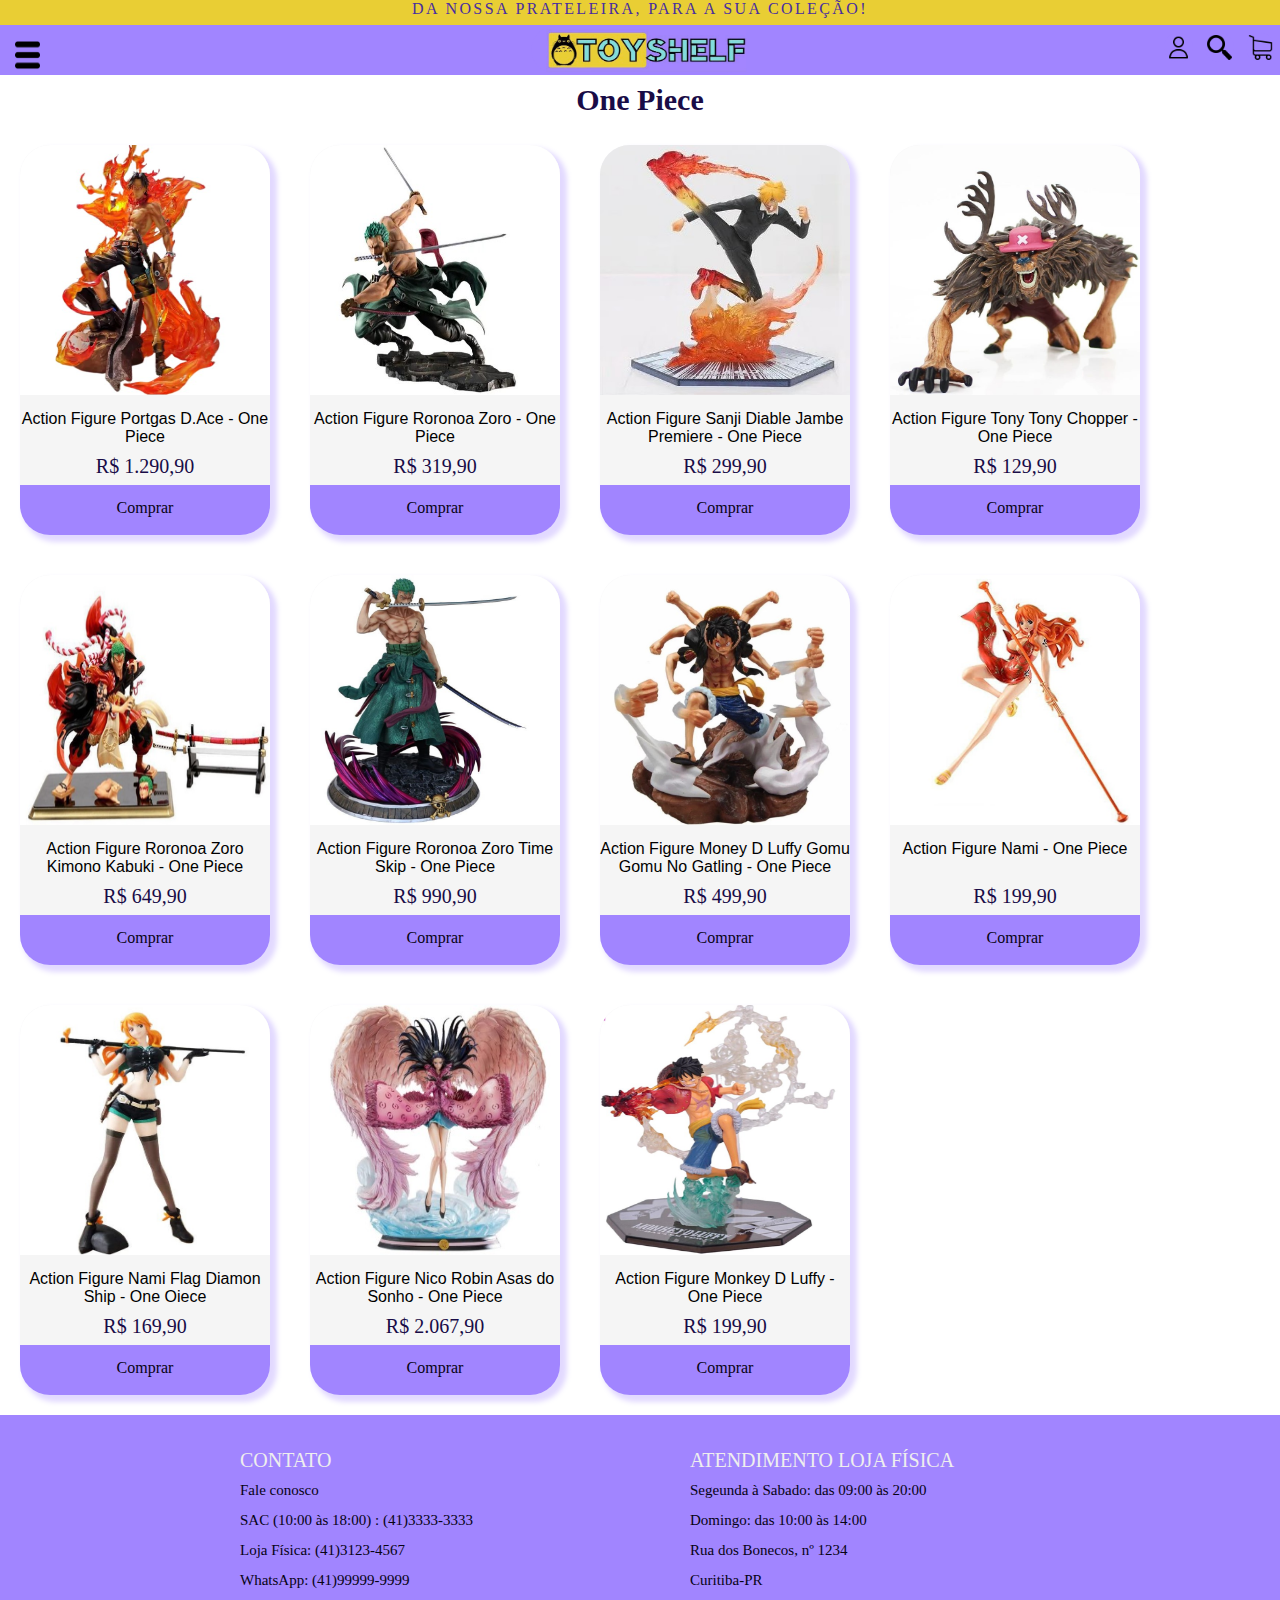
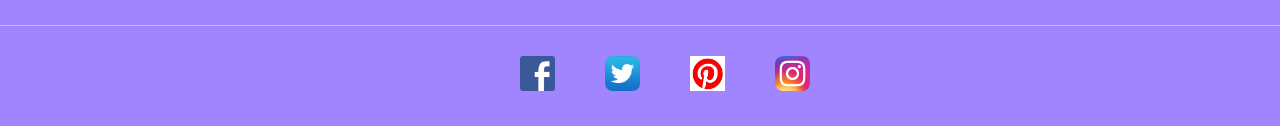
<file: paginas/one.html>
<html>
    <head>
        <meta charset="utf-8" />
        <link rel="stylesheet" href="../css/estilo.css">
        <link rel="stylesheet" href="../css/todos.css">
        <script src="../js/onepiece.js"></script>
    </head>

    <body>

        <div class="divCabecalho">
            DA NOSSA PRATELEIRA, PARA A SUA COLEÇÃO!
        </div>


        <div id="div-menu">
            <input type="checkbox" id="check">
            <label for="check" >
                <img src="../img/menu.png"/>
            </label>
            <nav>
                <ul>
                    <li class="config" onclick="mudaPaginaIn()">HOME</li>
                    <li class="config" onclick="mudaPaginaMenuBHA()">Boku no Hero Academia</li>
                    <li class="config" onclick="mudaPaginaMenuDS()">Demon Slayer</li>
                    <li class="config" onclick="mudaPaginaMenuDB()">Dragon Ball</li>
                    <li class="config" onclick="mudaPaginaMenuM()">Marvel</li>
                    <li class="config" onclick="mudaPaginaMenuN()">Naruto</li>
                    <li class="config" onclick="mudaPaginaMenuOP()">One Piece</li>
                    <li class="config" onclick="mudaPaginaMenuP()">Pokémon</li>
                    <li class="config" onclick="mudaPaginaVer()">Todos Produtos</li>
                </ul>
            </nav>

            <div class="div-img-logo">
                <button onclick="mudaPaginaIn()" class="botao-logo">
                    <img src="../img/logo.jpeg"/>
                </button>
            </div>

            <div class="div-img-icones">
                <button onclick="mudaPaginaLog()" class="botao">
                    <img src="../img/perfil.png"/>
                </button>
                <button class="botao-um">
                    <img src="../img/lupa.png"/>
                </button>
                <button onclick="mudaPaginaCar()" class="botao-dois">
                    <img src="../img/carrinho.png"/>
                </button>
            </div>   
        </div>
        
        
        <h2> One Piece </h2>
        <div id="divTodosProdutos">
        </div>


        <div class="div-contato">
            <div class="div-formata">
                CONTATO
                <div class="div-sub">
                    Fale conosco <br>
                    SAC (10:00 às 18:00) : (41)3333-3333 <br>
                    Loja Física: (41)3123-4567<br>
                    WhatsApp: (41)99999-9999<br>
                </div>
            </div>
           
            <div class="div-formata">
                ATENDIMENTO LOJA FÍSICA
                <div class="div-sub">
                    Segeunda à Sabado: das 09:00 às 20:00 <br>
                    Domingo: das 10:00 às 14:00<br>
                    Rua dos Bonecos, nº 1234<br>
                    Curitiba-PR <br>
                </div>
            </div>
        </div>
        
        
        <div class="div-redeSocial">
        </div>
        <div class="div-final">
            <img src="../img/facebook.png" />
            <img src="../img/twitter.png" />
            <img src="../img/pinterest.jpg" />
            <img src="../img/instagram.png" />
        </div>

    </body>
</html>
</file>
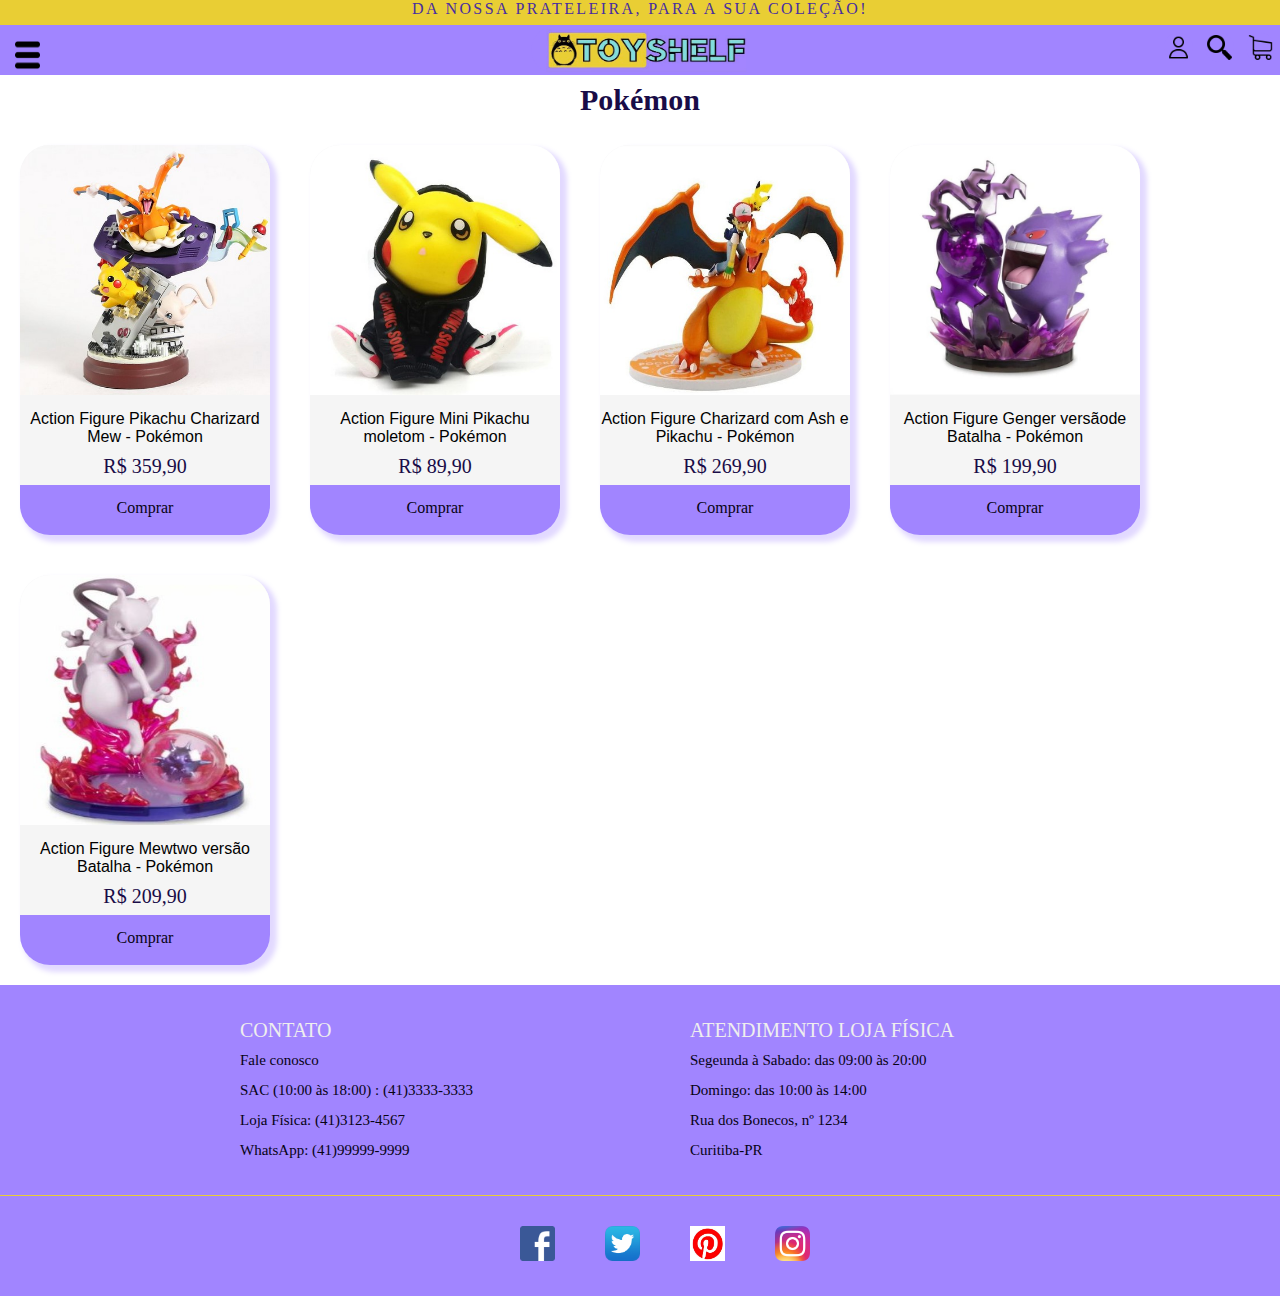
<file: paginas/pokemon.html>
<html>
    <head>
        <meta charset="utf-8" />
        <link rel="stylesheet" href="../css/estilo.css">
        <link rel="stylesheet" href="../css/todos.css">
        <script src="../js/pokemon.js"></script>
    </head>

    <body>

        <div class="divCabecalho">
            DA NOSSA PRATELEIRA, PARA A SUA COLEÇÃO!
        </div>


        <div id="div-menu">
            <input type="checkbox" id="check">
            <label for="check" >
                <img src="../img/menu.png"/>
            </label>
            <nav>
                <ul>
                    <li class="config" onclick="mudaPaginaIn()">HOME</li>
                    <li class="config" onclick="mudaPaginaMenuBHA()">Boku no Hero Academia</li>
                    <li class="config" onclick="mudaPaginaMenuDS()">Demon Slayer</li>
                    <li class="config" onclick="mudaPaginaMenuDB()">Dragon Ball</li>
                    <li class="config" onclick="mudaPaginaMenuM()">Marvel</li>
                    <li class="config" onclick="mudaPaginaMenuN()">Naruto</li>
                    <li class="config" onclick="mudaPaginaMenuOP()">One Piece</li>
                    <li class="config" onclick="mudaPaginaMenuP()">Pokémon</li>
                    <li class="config" onclick="mudaPaginaVer()">Todos Produtos</li>
                </ul>
            </nav>

            <div class="div-img-logo">
                <button onclick="mudaPaginaIn()" class="botao-logo">
                    <img src="../img/logo.jpeg"/>
                </button>
            </div>

            <div class="div-img-icones">
                <button onclick="mudaPaginaLog()" class="botao">
                    <img src="../img/perfil.png"/>
                </button>
                <button class="botao-um">
                    <img src="../img/lupa.png"/>
                </button>
                <button onclick="mudaPaginaCar()" class="botao-dois">
                    <img src="../img/carrinho.png"/>
                </button>
            </div>   
        </div>
        
        
        <h2> Pokémon </h2>
        <div id="divTodosProdutos">
        </div>


        <div class="div-contato">
            <div class="div-formata">
                CONTATO
                <div class="div-sub">
                    Fale conosco <br>
                    SAC (10:00 às 18:00) : (41)3333-3333 <br>
                    Loja Física: (41)3123-4567<br>
                    WhatsApp: (41)99999-9999<br>
                </div>
            </div>
           
            <div class="div-formata">
                ATENDIMENTO LOJA FÍSICA
                <div class="div-sub">
                    Segeunda à Sabado: das 09:00 às 20:00 <br>
                    Domingo: das 10:00 às 14:00<br>
                    Rua dos Bonecos, nº 1234<br>
                    Curitiba-PR <br>
                </div>
            </div>
        </div>
        
        
        <div class="div-redeSocial">
        </div>
        <div class="div-final">
            <img src="../img/facebook.png" />
            <img src="../img/twitter.png" />
            <img src="../img/pinterest.jpg" />
            <img src="../img/instagram.png" />
        </div>

    </body>
</html>
</file>
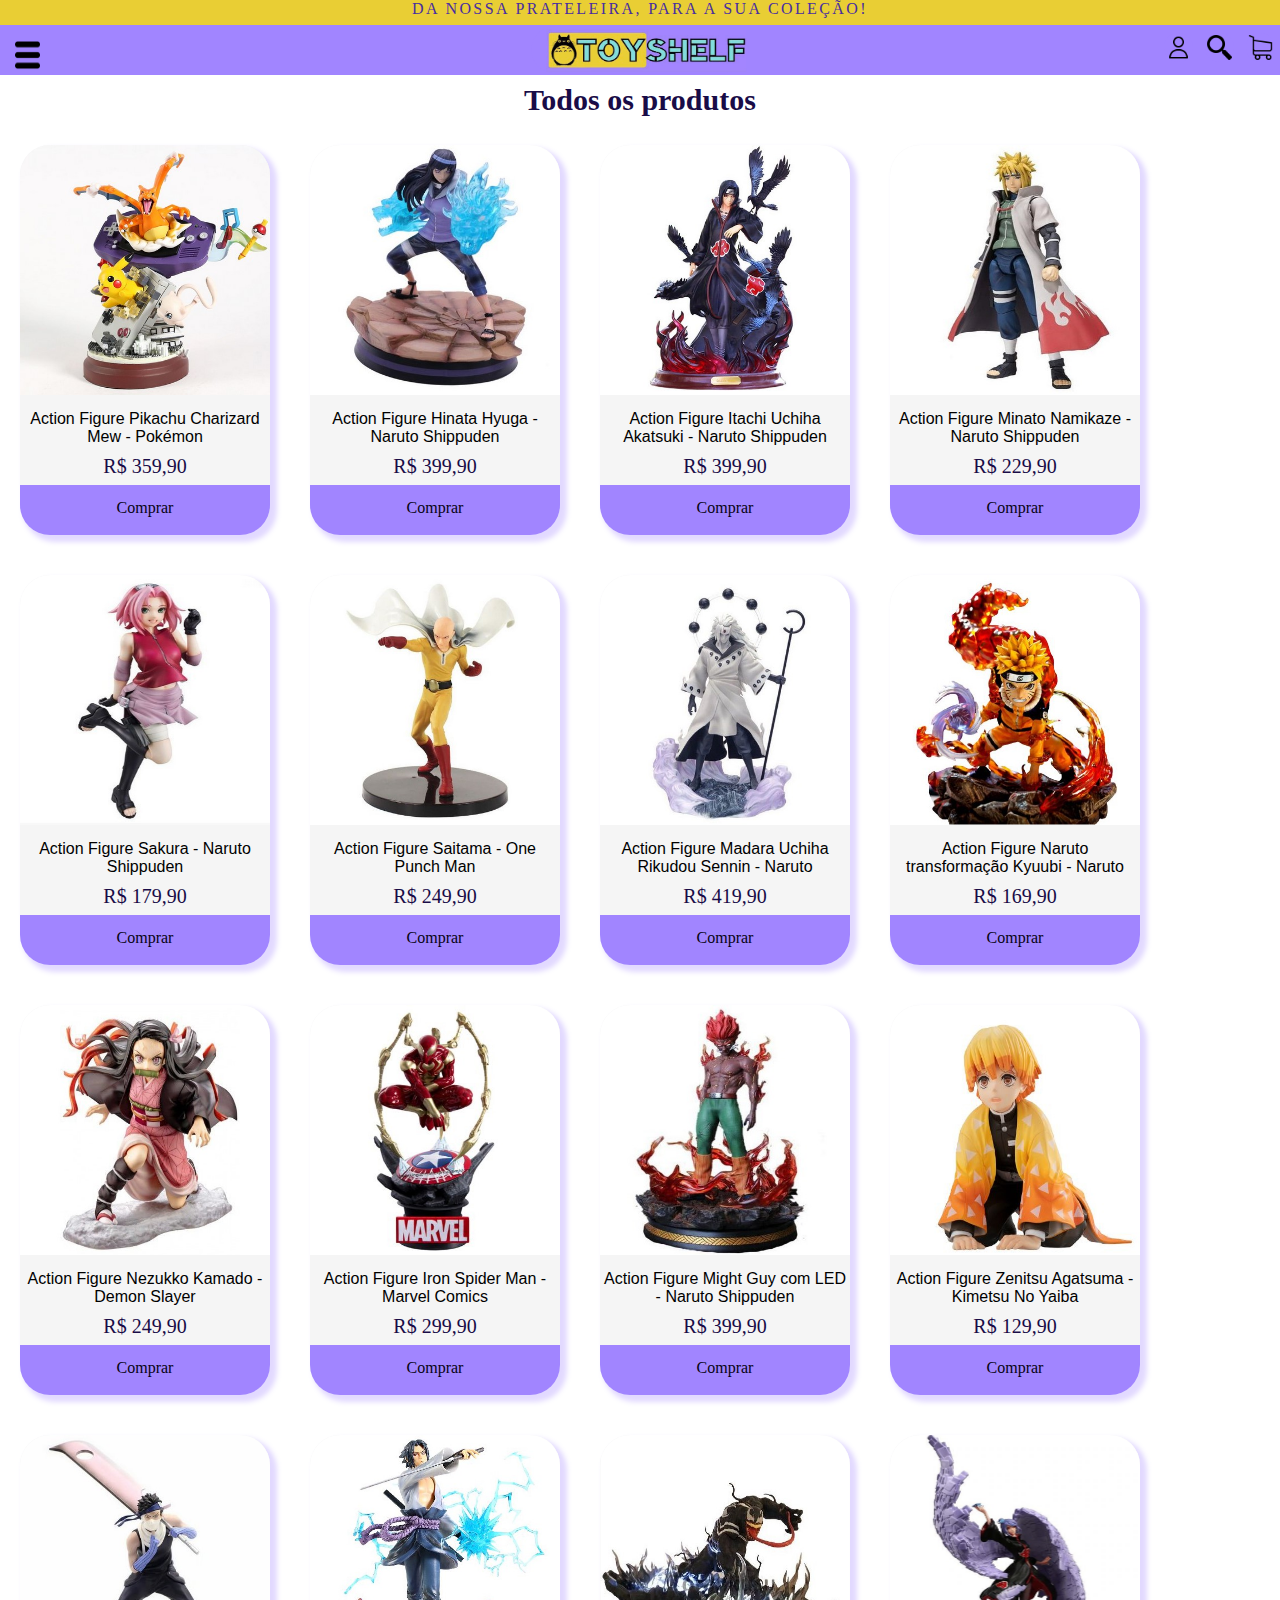
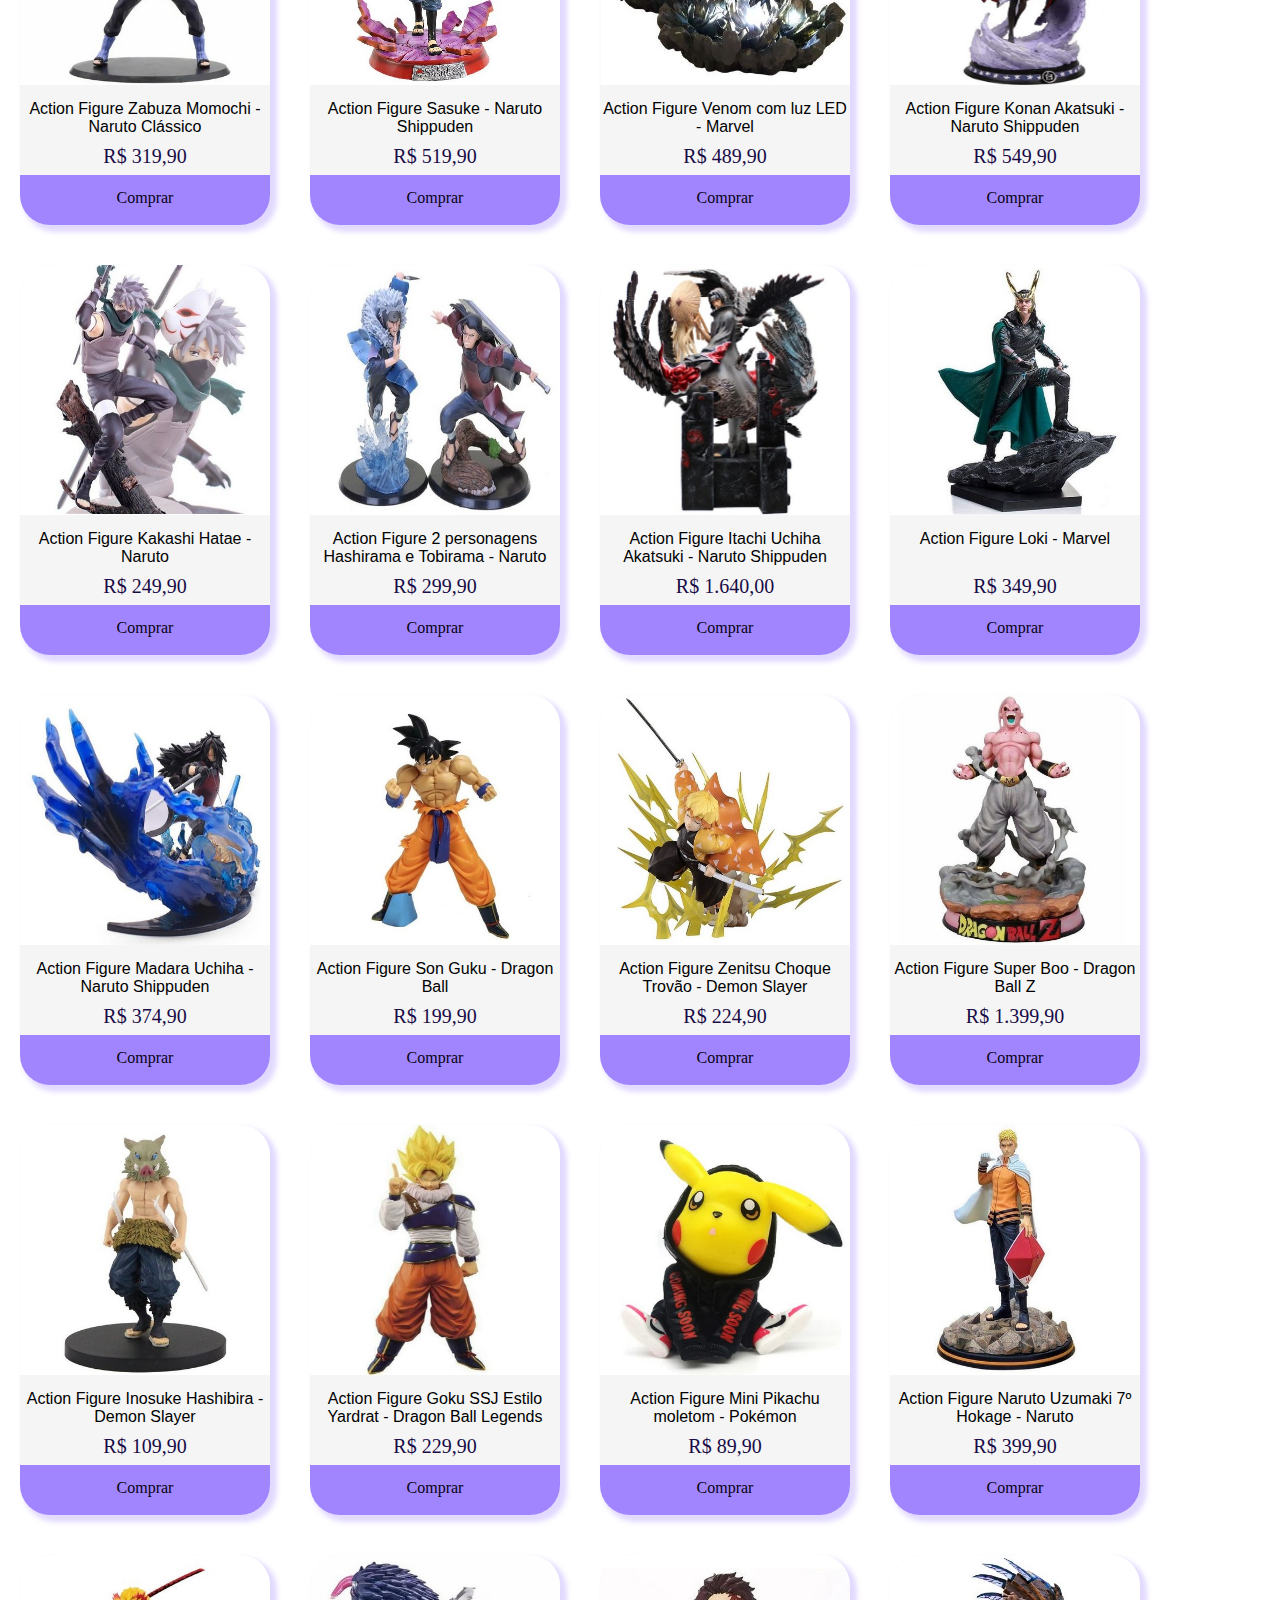
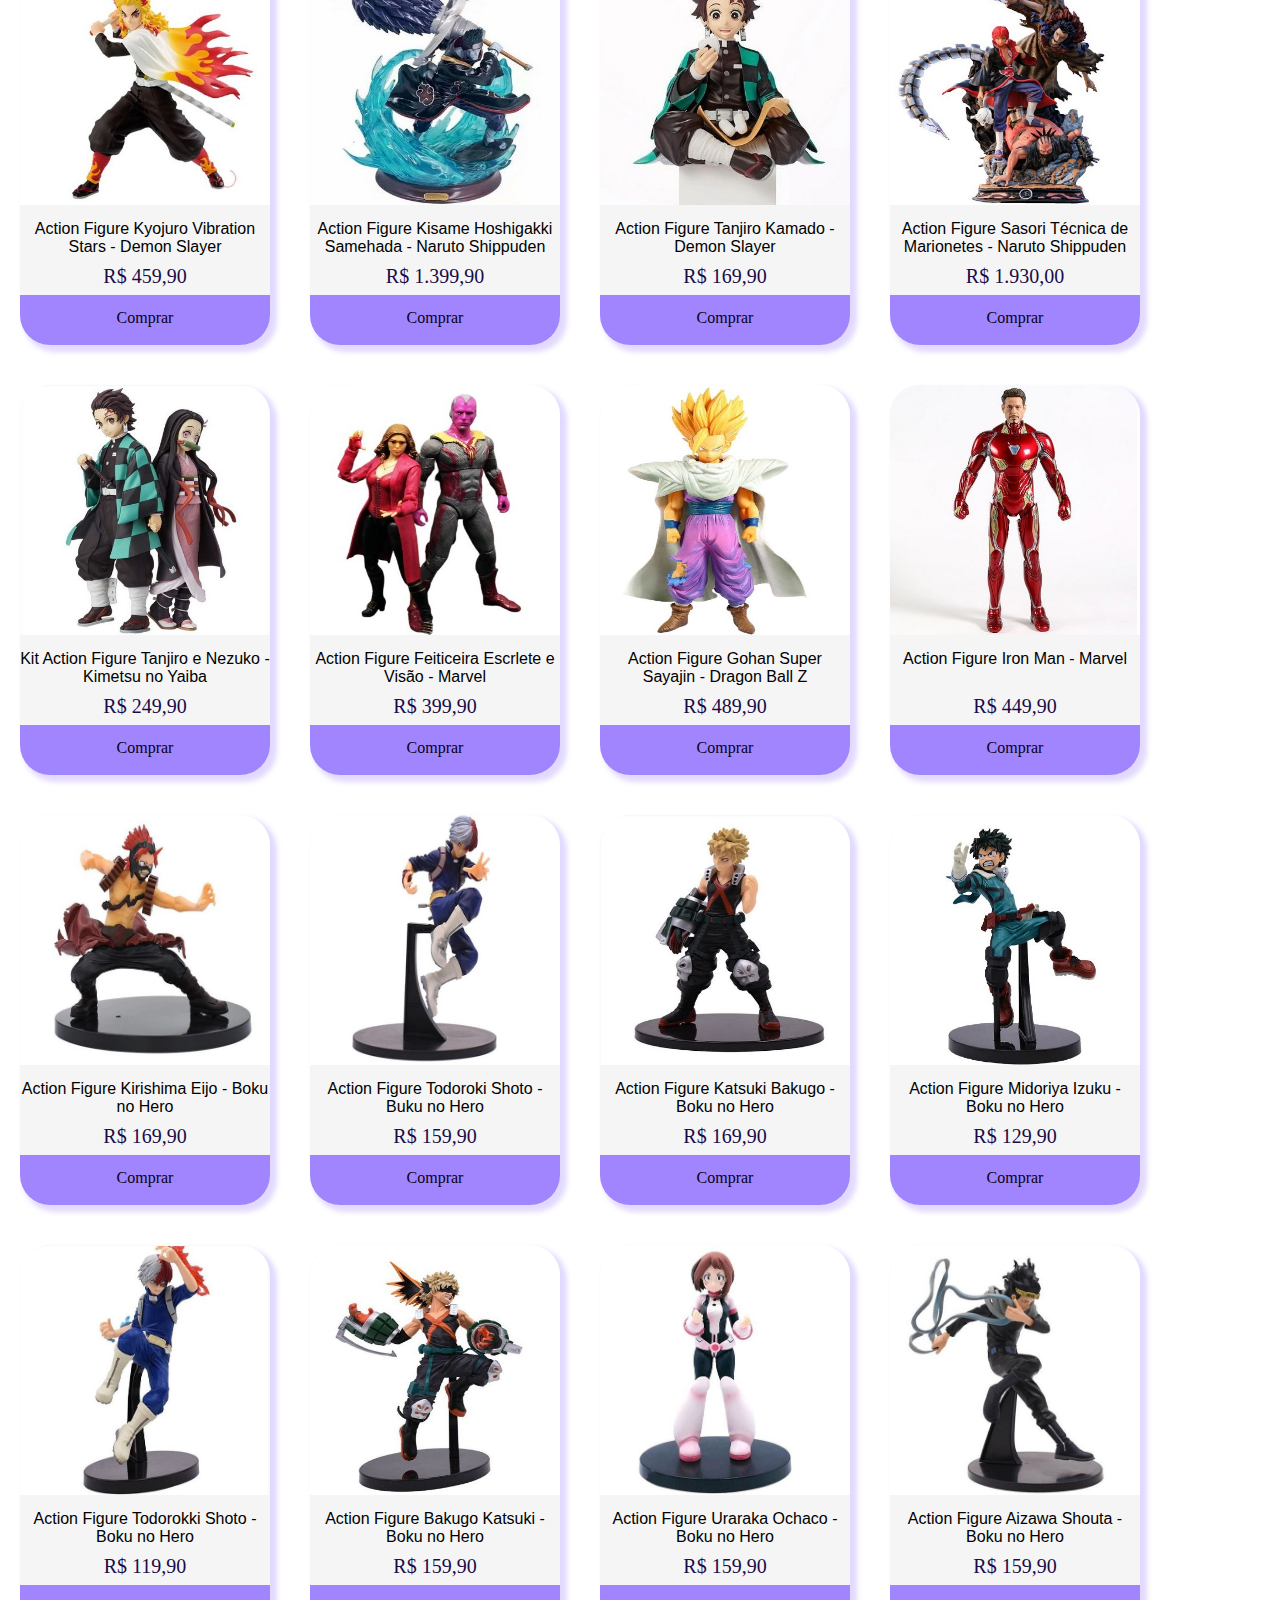
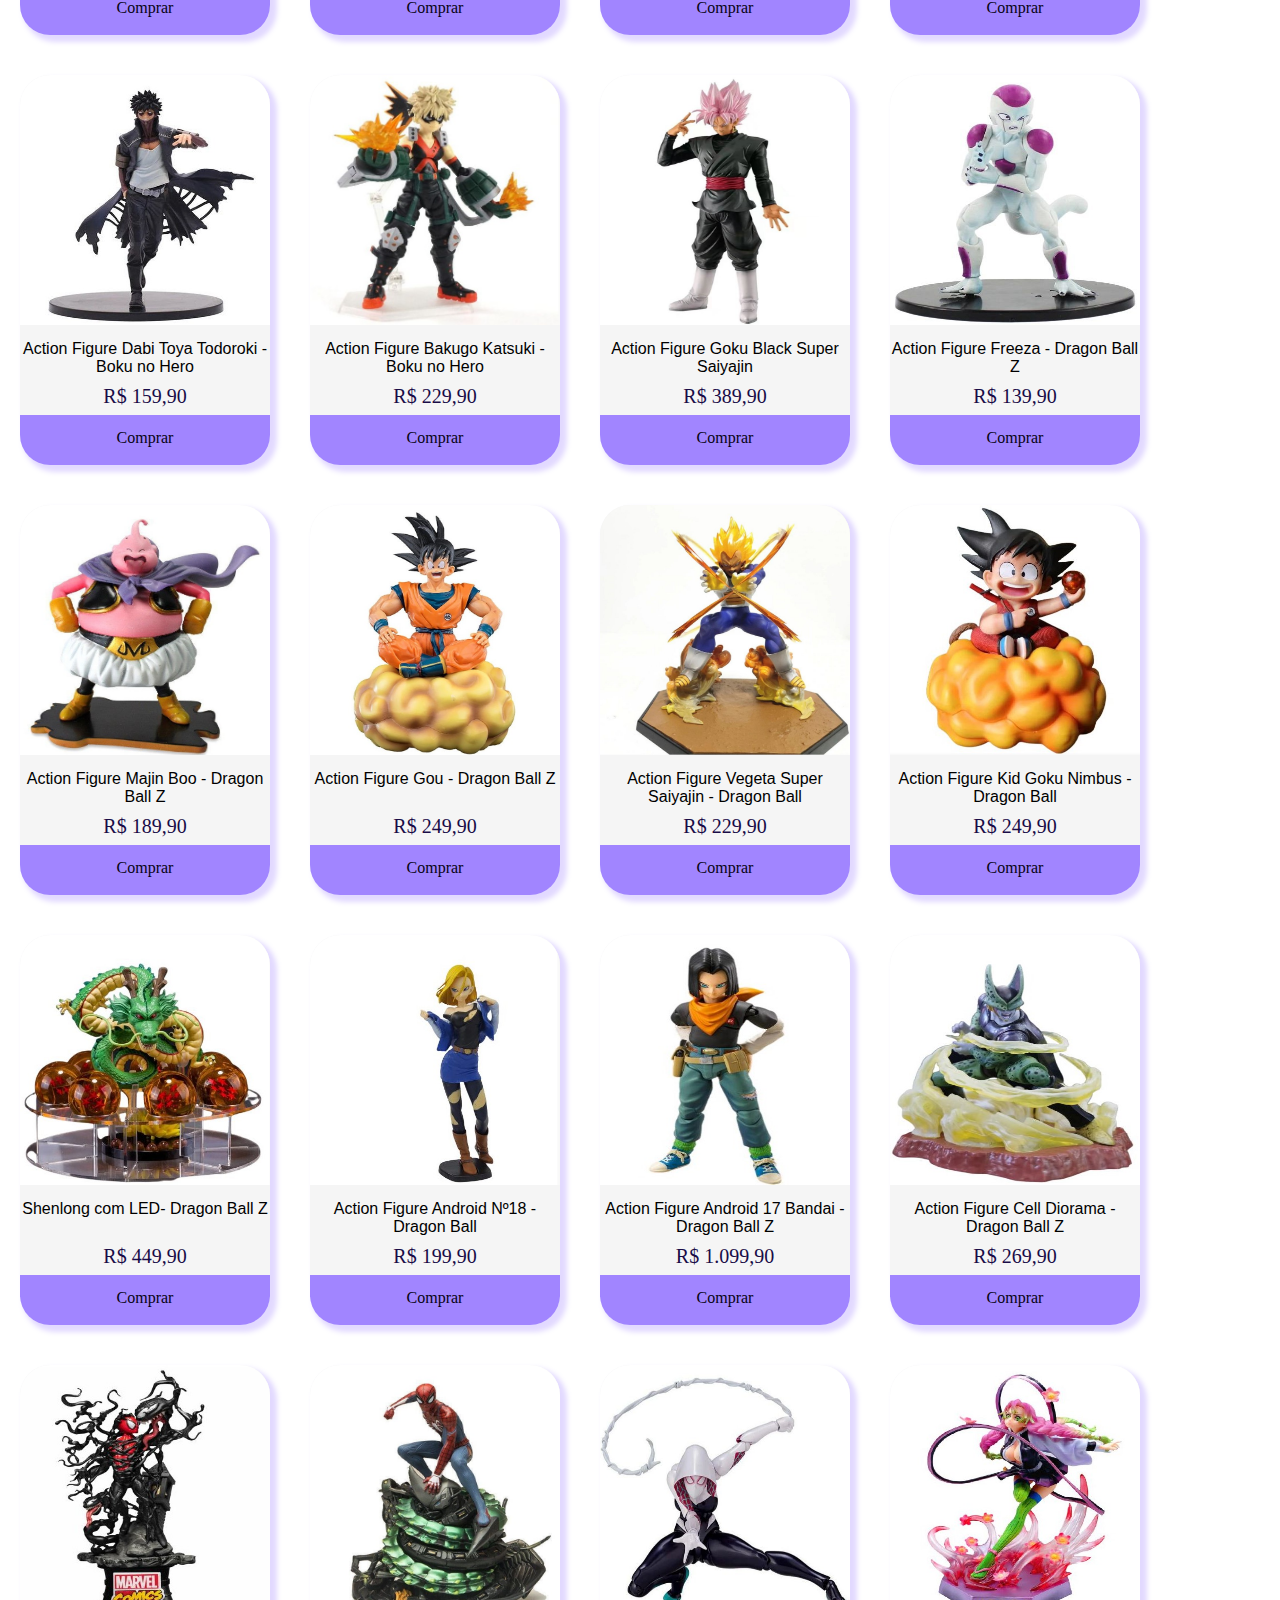
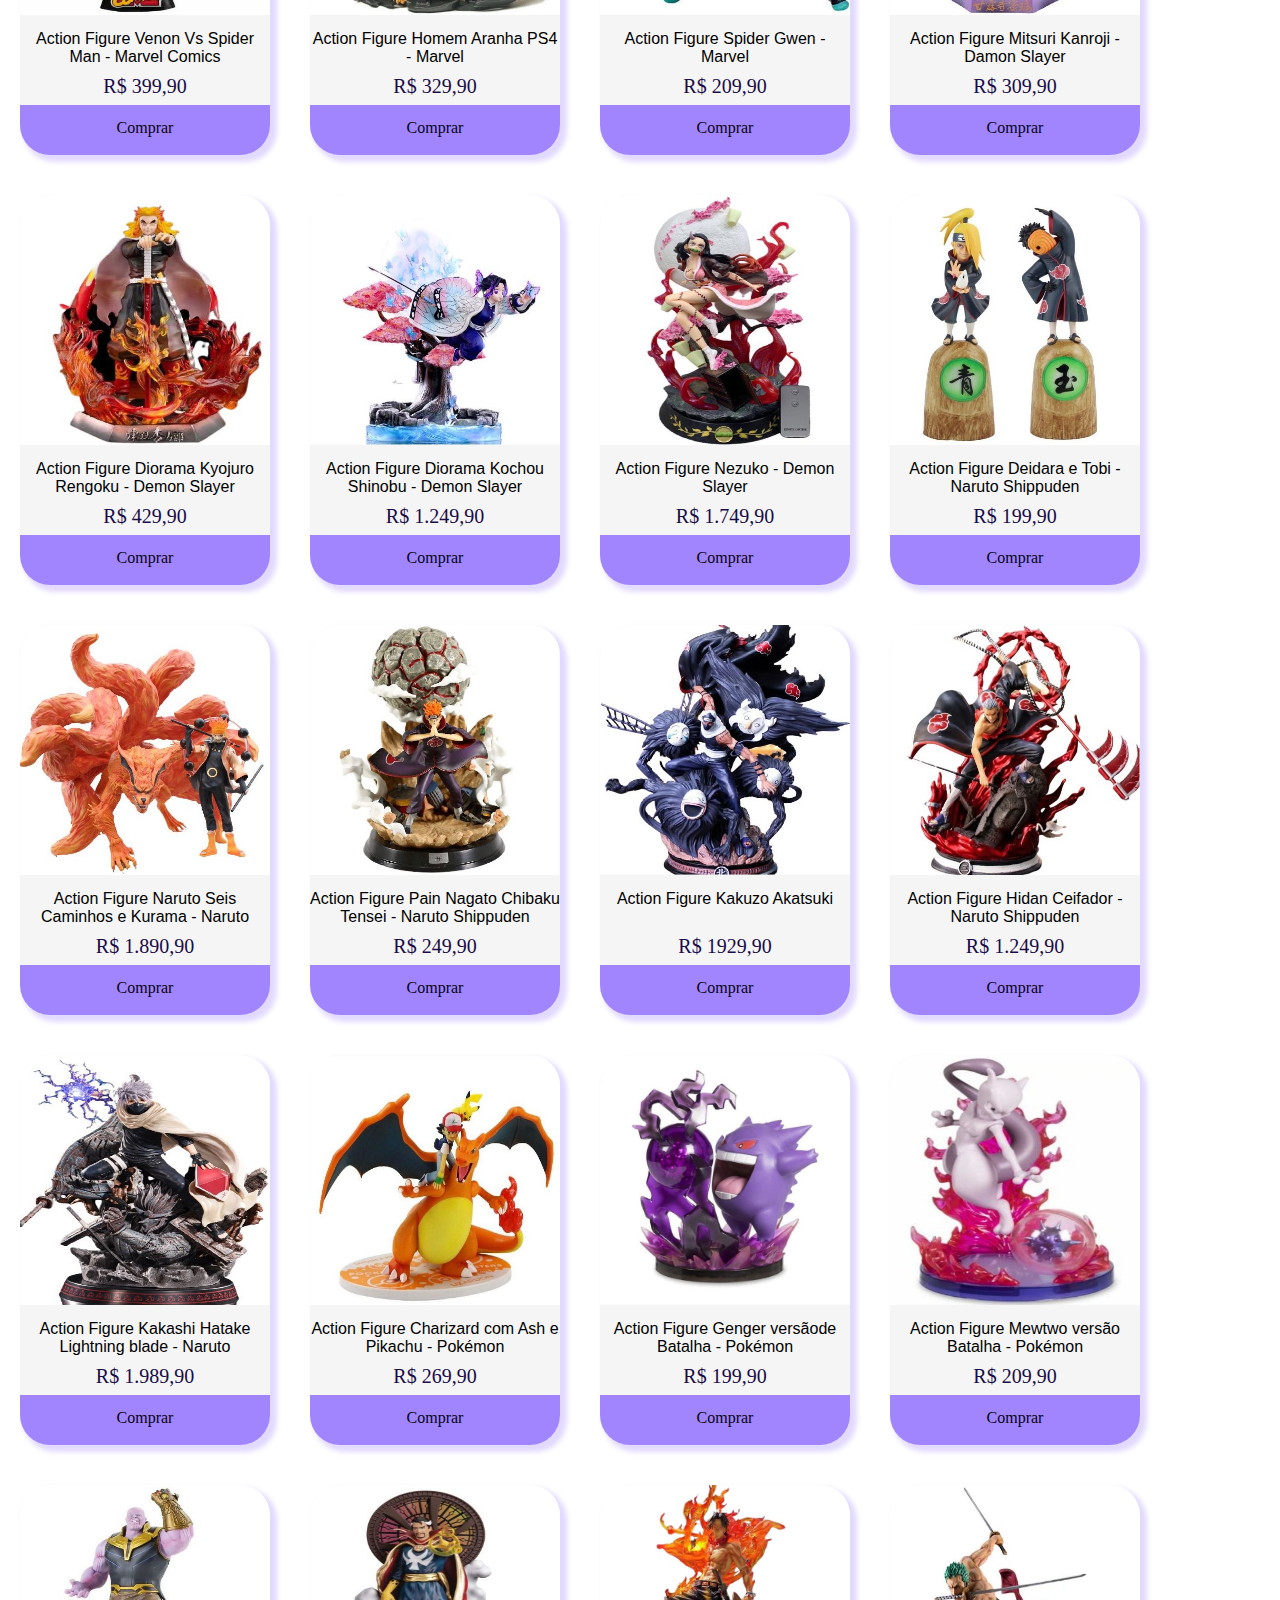
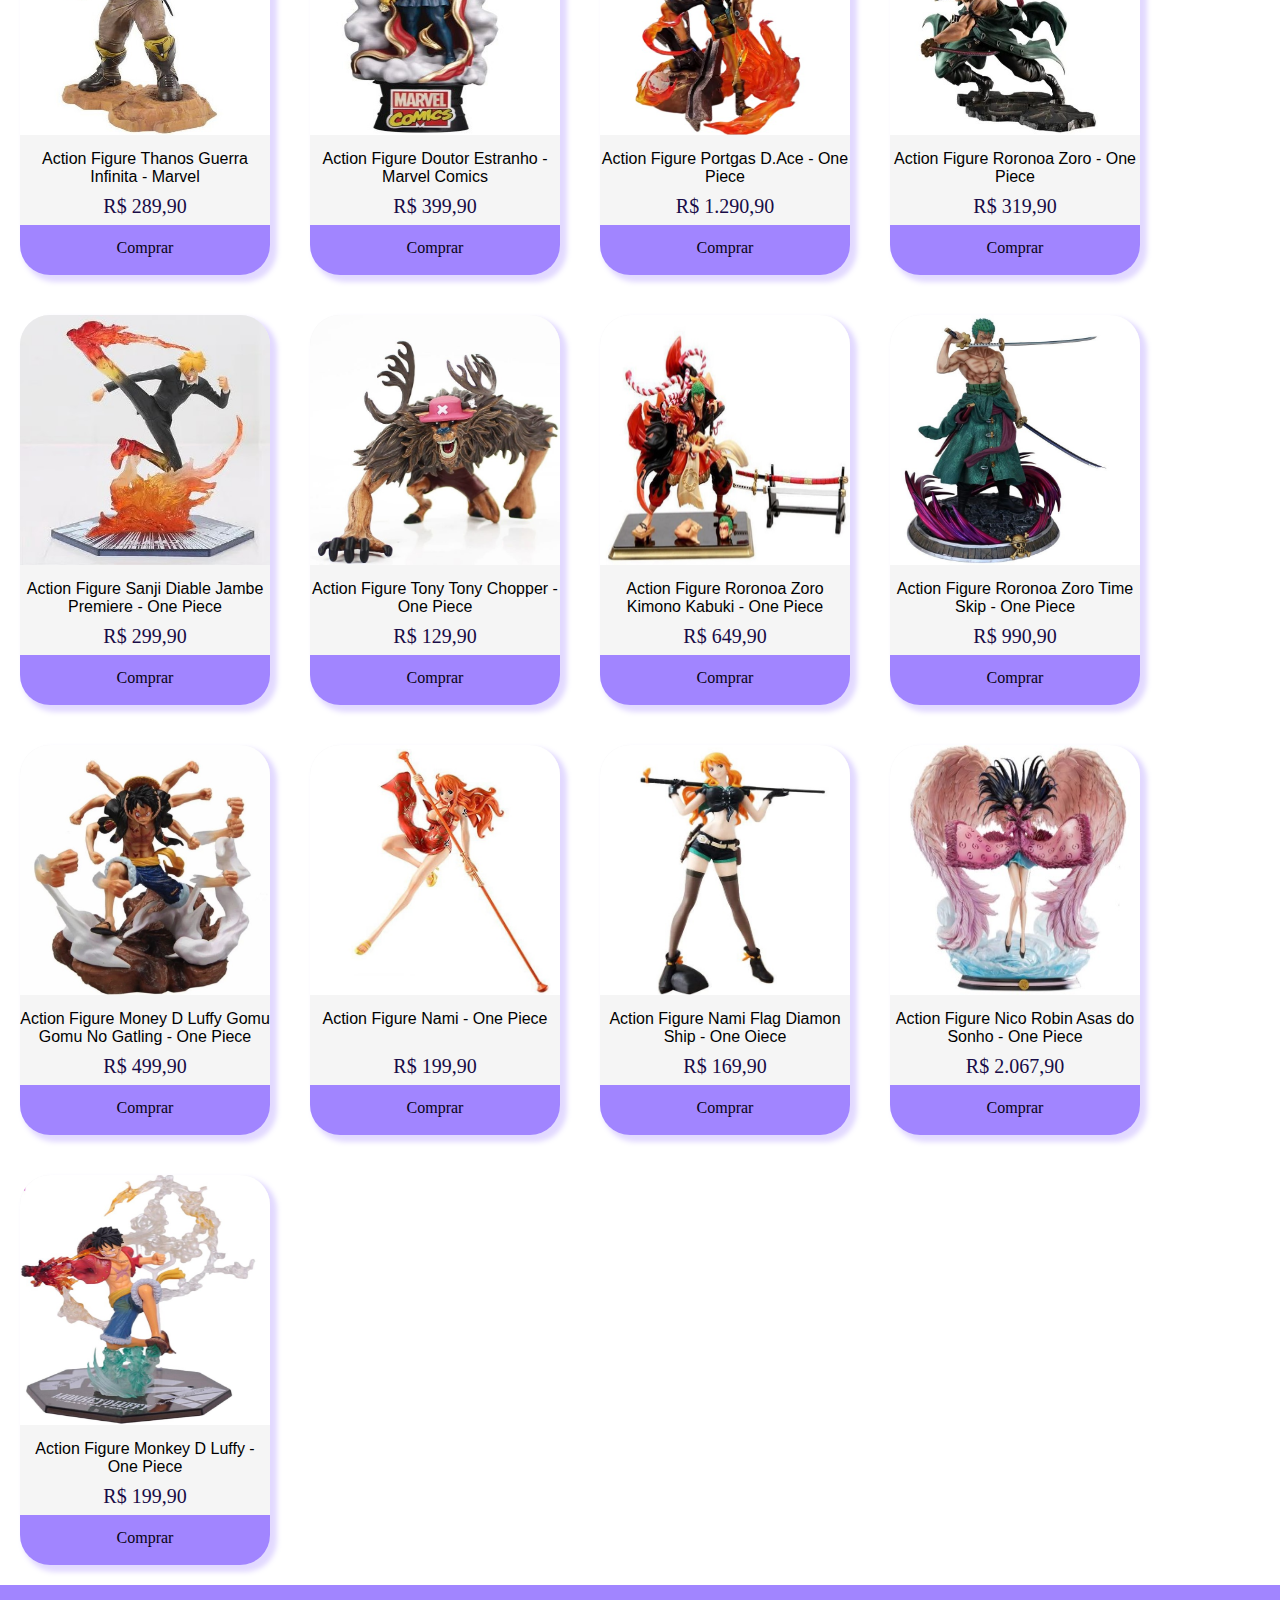
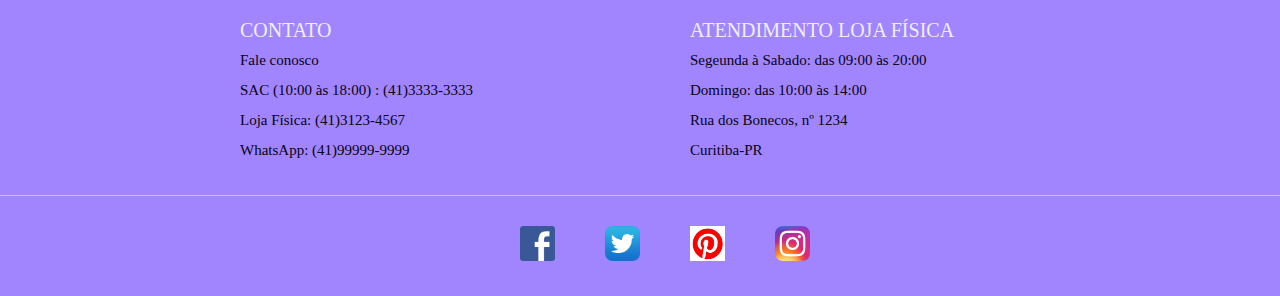
<file: paginas/todos.html>
<html>
    <head>
        <meta charset="utf-8" />
        <link rel="stylesheet" href="../css/estilo.css">
        <link rel="stylesheet" href="../css/todos.css">
        <script src="../js/todos.js"></script>
    </head>

    <body>

        <div class="divCabecalho">
            DA NOSSA PRATELEIRA, PARA A SUA COLEÇÃO!
        </div>


        <div id="div-menu">
            <input type="checkbox" id="check">
            <label for="check" >
                <img src="../img/menu.png"/>
            </label>
            <nav>
                <ul>
                    <li class="config" onclick="mudaPaginaIn()">HOME</li>
                    <li class="config" onclick="mudaPaginaMenuBHA()">Boku no Hero Academia</li>
                    <li class="config" onclick="mudaPaginaMenuDS()">Demon Slayer</li>
                    <li class="config" onclick="mudaPaginaMenuDB()">Dragon Ball</li>
                    <li class="config" onclick="mudaPaginaMenuM()">Marvel</li>
                    <li class="config" onclick="mudaPaginaMenuN()">Naruto</li>
                    <li class="config" onclick="mudaPaginaMenuOP()">One Piece</li>
                    <li class="config" onclick="mudaPaginaMenuP()">Pokémon</li>
                    <li class="config" onclick="mudaPaginaVer()">Todos Produtos</li>
                </ul>
            </nav>

            <div class="div-img-logo">
                <button onclick="mudaPaginaIn()" class="botao-logo">
                    <img src="../img/logo.jpeg"/>
                </button>
            </div>

            <div class="div-img-icones">
                <button onclick="mudaPaginaLog()" class="botao">
                    <img src="../img/perfil.png"/>
                </button>
                <button class="botao-um">
                    <img src="../img/lupa.png"/>
                </button>
                <button onclick="mudaPaginaCar()" class="botao-dois">
                    <img src="../img/carrinho.png"/>
                </button>
            </div>   
        </div>
        
        
        <h2> Todos os produtos </h2>
        <div id="divTodosProdutos">
        </div>


        <div class="div-contato">
            <div class="div-formata">
                CONTATO
                <div class="div-sub">
                    Fale conosco <br>
                    SAC (10:00 às 18:00) : (41)3333-3333 <br>
                    Loja Física: (41)3123-4567<br>
                    WhatsApp: (41)99999-9999<br>
                </div>
            </div>
           
            <div class="div-formata">
                ATENDIMENTO LOJA FÍSICA
                <div class="div-sub">
                    Segeunda à Sabado: das 09:00 às 20:00 <br>
                    Domingo: das 10:00 às 14:00<br>
                    Rua dos Bonecos, nº 1234<br>
                    Curitiba-PR <br>
                </div>
            </div>
        </div>
        
        
        <div class="div-redeSocial">
        </div>
        <div class="div-final">
            <img src="../img/facebook.png" />
            <img src="../img/twitter.png" />
            <img src="../img/pinterest.jpg" />
            <img src="../img/instagram.png" />
        </div>

    </body>
</html>
</file>
<file: css/estilo.css>
*{
    margin: 0px;
    padding: 0px;
}

.divCabecalho {
    width: 100%;
    height: 25px;
    background-color:#E9CE34;
    color: #472DA0;
    text-align: center;
    font-family: Segoe UI;
    font-size: 100%;
    letter-spacing: 0.15em;
}

@media screen and (max-width:500px ) {
    .divCabecalho{
        height: 45px;
    }
}

#div-menu{
    position: static;
    width: 100%;
    height: 50px;
    background-color: #A185FF;
}

img{
    width: 25px;
    height: 30px;
}

label {
    cursor: pointer;
}

ul{
    list-style: none;
}

input[type="checkbox"] {
    display: none;
}

nav {
    background-color: #a285ffc5;
    width: 300px;
    height: 610px;
    left: -300px;
    position: absolute;
    transition: 1s;
}

input[type="checkbox"]:checked ~ nav {
    transform: translateX(300px);
}

ul{
    top: 60px;
    position: absolute;
    width: 100%;
}

.config{
    display: block;
    padding: 20px 5px;
    color: white;
    font-size: 18px;
    font-family: Unispace;
    cursor: pointer;
}

.config:hover{
    background-color: #80ddd8d8;
    color: #070314;
}

label{
    padding: 15px;
    position: absolute;
    z-index: 1;
}

.div-img-logo img{
    width: 200px;
    height: 42px;
    margin: 0.1em 0em 0em 1em;
}

.botao-logo{
    background:#A185FF;
    border-color: transparent;
    border-radius: 30px;
    position:absolute; 
    top:50px;
    left:50%;
    transform: translate(-50%, -50%);
    cursor: pointer;   
}

.div-img-icones img{
    width: 25px;
    height: 25px; 
}

.botao{
    margin: 0.6em 0em 0em 0em;
    background:#A185FF;
    border-color: transparent;
    border-radius: 30px;
    position: absolute;
    right: 87px;
    cursor: pointer;
}

.botao:hover{
    background-color: #80DDD9;
}

.botao-um{
    margin: 0.6em 0em 0em 0em;
    background:#A185FF;
    border-color: transparent;
    border-radius: 30px;
    position: absolute;
    right: 46px;
    cursor: pointer;
}

.botao-um:hover{
    background-color: #80DDD9;
}

.botao-dois{
    margin: 0.6em 0em 0em 0em;
    background:#A185FF;
    border-color: transparent;
    border-radius: 30px;
    position: absolute;
    right: 5px;
    cursor: pointer;
    float: left;
}

.botao-dois:hover{
    background-color: #80DDD9;
}

@media screen and (max-width:500px ) {
    #div-menu{
        height: 35px;    
    }
    img{
        width: 15px;
        height: 15px; 

    }
    .div-opcoes img{
        width: 15px;
        height: 15px; 

    }
    .div-img-logo img{
        width: 100px;
        height: 21px;
        margin: 0.1em 0em 0em 1em;
    }
    .botao-logo{ 
        top:65px; 
        transform: translate(-60%, -50%);  
    }
    .div-img-icones img{
        width: 15px;
        height: 15px; 
    }
    .botao{
        margin: 0.5em 0em 0em 0em;
        right: 60px;
        width: 25px;
        display: flex;
        justify-content: center;
        align-items: center;
    }
    .botao-um{
        margin: 0.5em 0em 0em 0em;
        right: 30px;
        width: 25px;
        display: flex;
        justify-content: center;
        align-items: center;
    }
    .botao-dois{
        margin: 0.5em 0em 0em 0em;
        right: 2px;
        width: 25px;
        display: flex;
        justify-content: center;
        align-items: center;
    }
}

.div-fundo {
    width: 100%;
    height:500px;
    background-image: url(../img/fundo.jpg);
    background-repeat: no-repeat;
    background-size: cover;
    background-position: center center;
}

.div-msg{
    position:absolute;
    top:240px;
    left:50%;
    transform: translate(-50%, -50%);
    margin: 1.5em 1em 3em 0em;
    font-size: 30px;
    color: #190C47;
    text-align: center;
    font-family: Berlin Sans FB;
    text-shadow: 3px 3px 4px #80DDD9;
    width: 450px;
    height: 75px;
    background-color: rgba(255, 255, 255, 0.596);
    border-radius: 10px;
}

.div-cadastro{
    position:relative;
}

.div-cadastro button{
    position:absolute;
    top:320px;
    left:50%;
    transform: translate(-50%, -50%);
    cursor: pointer;
    margin: 0em 1em 3em 0em;
    background: #070314;
    border: 0;
    padding: 15px;
    color: #A185FF;
    border-radius: 5px;
    font-family: Unispace;
}

.div-cadastro button:hover{
    background-color: #80DDD9;
}

@media screen and (max-width:500px ){
    .div-msg{
        font-size: 30px;
        width: 300px;
        height: 140px;
    }
}

.divTitulo{
    width: 100%;
    height: 40px;
    background-color: #E9CE34;
}

.divFormata{
    font-family: Berlin Sans FB;
    font-size: 25px;
    text-align: center;
    height: 30px;
    color: #472DA0;
    line-height:40px;
    position: relative;
}

@media screen and (max-width:500px ){   
    .divFormata{
        font-size: 15px;
    }
}

.divFormata img{
    width: 40px;
    height: 40px;
    position: absolute;
    left: 20px; 
}

#MaisVendidos {
    width: 100%;
    height: 550px;
    background-color:#EFEEEE;
    display: flex;
    justify-content: center;
}

.div-card{
    width: 250px;
    height: 350px;
    background-color: whitesmoke;
    border-radius: 30px;
    float: left;
    flex-direction: row;
    margin: 50px 25px 0px 25px;
    box-shadow: 5px 25px 10px 2.0px #80ddd87c;
}

.div-img img{
    width: 100%;
    height: 250px;
    border-top-left-radius: 30px;
    border-top-right-radius: 30px;
}

.div-descricao{
    width: 100%;
    font-size: 100%;
    text-align: center;
    height: 30px;
    padding-top: 10px;
}

.div-valor{
    text-align: center;
    color: #190C47;
    font-family: Unispace;
    height: 30px;
    padding-top: 5px;
    font-size: 100%;
}

.div-comprar{
    text-align: center;
    background-color: #A185FF;
    height: 40px;
    padding-top: 10px;
    border-bottom-left-radius: 30px;
    border-bottom-right-radius: 30px;
    font-family: Unispace;
    line-height:25px;
}

.div-comprar img{
    width: 40px;
    height: 40px;
}


.div-vermais button{
    position:absolute;
    top:1100px;
    left:50%;
    transform: translate(-50%, -50%);
    cursor: pointer; 
    background: #070314;
    border: none;
    padding: 15px;
    color: #A185FF;
    border-radius: 5px;
    font-family: Unispace;
}

.div-vermais button:hover{
    background-color: #80DDD9;
}

@media screen and (max-width:900px ) {
    #MaisVendidos{
        height: 1400px;
        flex-wrap: wrap;
    }
    .div-card{
        margin: 20px;
    }
    .div-vermais button{
        top:1980px;
    }
}

.div-video {
    width: 100%;
    height: 600px;
    background-color:#EFEEEE;
    position: relative;
}

.div-formvid {
    position: absolute;
    top: 50%;
    left: 50%;
    transform: translate(-50%, -50%);
}

@media screen and (max-width:500px ){
    .div-video {
        height: 300px;
    }
    .div-formvid iframe{
        width: 280px;
        height: 200px;
    }
}

#divAval {
    width: 100%;
    height: 350px;
    background-color:#EFEEEE;
}

.div-card-aval{
    width: 250px;
    height: 250px;
    background-color: whitesmoke;
    border-radius: 30px;
    float: left;
    margin: 50px 25px 0px 25px;
    border:solid 1px #070314;
    box-shadow: 5px 5px 5px 2.5px #a285ff79;
}

.div-usuario{
    font-family: "Poppins", sans-serif;
    font-size: 18px;
    margin: 10px;
    color: #070314;
}

.div-usuario img{
    width: 40px;
    height: 40px;
    margin: 10px 15px 0px 20px;

}

.div-avalia img{
    width: 110px;
    height: 25px;
    top: 50%;
    left: 50%;
    transform: translate(50%, -50%);
    margin: 10px;
}

.div-data {
    text-align: center;
    font-family: "Poppins", sans-serif;
    color:gray;
}

.div-comentario {
    text-align: center;
    font-family: "Poppins", sans-serif;
    font-size: 18px;
    margin: 5px;
}

@media screen and (max-width:1230px ){
    #divAval{
        height: 700px;
    }
}
@media screen and (max-width:620px ){
    #divAval{
        height: 1250px;
    }
}

.div-contato {
    background-color:#A185FF;
    width: 100%;
    height: 210px;
    display: flex;
    justify-content: center;
}

.div-formata {
    width: 400px;
    height: 110px;
    background-color: #A185FF;
    float: left;
    margin: 30px 0px 0px 50px;
    color: #efeeee;
    font-family: Unispace;
    font-size: 20px;
    line-height: 150%;
}

.div-sub{
    color: #070314;
    font-size: 15px;
}

@media screen and (max-width:785px ){
    .div-contato{
        height: 360px;
        flex-wrap: wrap;
    }
    .div-formata{
        font-size: 15px;
    }
}

.div-redeSocial{
    width: 100%;
    height: 1px;
    background-color: #E9CE34;
}

.div-final{
    width: 100%;
    height: 100px;
    background-color: #A185FF;
    display: flex;
    justify-content: center;
}

.div-final img{
    width: 35px;
    height: 35px;
    margin: 30px 0px 30px 50px;
    cursor: pointer; 
}

@media screen and (max-width:400px ){
    .div-final img{
        width: 20px;
        height: 20px;
        margin: 40px 0px 15px 25px;
    }
}
</file>
<file: css/todos.css>
h2{
    text-align: center;
    color: #190C47;
    font-family: Unispace;
    font-size: 30px;
    line-height: 50px;
}

#divTodosProdutos {
    width: 100%;
    flex-wrap: wrap;
}

.div-card-todos{
    width: 250px;
    height: 390px;
    background-color: whitesmoke;
    border-radius: 30px;
    float: left;
    flex-direction: row;
    margin: 25px 25px 25px 25px;
    box-shadow: 5px 5px 5px 2.0px #a285ff4f;
}

.div-img-todos img{
    width: 100%;
    height: 250px;
    border-top-left-radius: 30px;
    border-top-right-radius: 30px;
}

.div-descricao-todos{
    width: 100%;
    font-size: 100%;
    text-align: center;
    height: 30px;
    padding-top: 15px;
    font-family: "Poppins", sans-serif;
}

.div-valor-todos{
    text-align: center;
    color: #190C47;
    font-family: Unispace;
    height: 30px;
    padding-top: 15px;
    font-size: 20px;
}

.div-comprar-todos{
    text-align: center;
    background-color: #A185FF;
    color: #070314;
    height: 40px;
    cursor: pointer;
    padding-top: 10px;
    border-bottom-left-radius: 30px;
    border-bottom-right-radius: 30px;
    font-family: Unispace;
    line-height:25px;
}

.div-comprar-todos:hover{
    background-color: #472DA0;
}

.div-comprado-todos{
    background-color: #80DDD9;
    font-size: 15px;
    line-height:18px;
}

.div-comprado-todos:hover{
    background-color: #80DDD9;
}


@media screen and (max-width:1340px ) {

    .div-card-todos{
        margin: 20px;
    }
}
</file>
<file: css/cadastro.css>
.div-espaço{
    width: 100%;
    height: 650px;
    background-color:#EFEEEE;
}

.sair img {
    width: 30px;
    height: 30px;
    margin: 5px 30px 10px 200px;
    cursor: pointer;
}

.div-titulo{
    font-family: Unispace;
    font-size: 40px;
    line-height:80px;    
    text-align: center;
}

.div-colunas{
    display: flex;
    justify-content: center;
    margin: 20px;
}

.div-colunas input{
    width: 400px;
    height: 50px;
    border: none;
    background-color:transparent;
    border-radius: 3px;
    font-size: 15px;
    text-align: center;
    border-bottom: 2px solid #472DA0;
    outline: 0;
}

.div-logar-botao {
    display: flex;
    justify-content: center;
}

.div-logar-botao button{
    width: 400px;
    height: 50px;
    border: none;
    background-color:#A185FF;
    border-radius: 3px;
    color: #070314;
    font-family: Unispace;
    font-size: 20px;
    margin: 20px;
}

.div-logar-botao button:hover{
    background-color:#80DDD9;
    cursor: pointer;
}


@media screen and (max-width:500px ){
    .div-espaço{
        height: 500px;
    }

    .div-titulo{
        font-size: 30px;
    }

    .div-colunas{
        margin: 15px;
    }

    .div-colunas input{
        width: 250px;
        height: 35px;
    }

    .div-logar-botao button{
        width: 250px;
        height: 35px;
        font-size: 15px;
    }
}
</file>
<file: css/carrinho.css>
.fazendocarrinho{
    width: 100%;
    height: 100%px;
    background-color:white;
}

.fazendocarrinho h2{
    font-family: unispace;
    font-size: 30px;
    color: #070314;
    display: flex;
    justify-content: center;
    line-height:100px;
}

.div-quantidade{
    display: flex;
    justify-content: center;
}
.div-quantidade button{
    width: 30px;
    height: 30px;
    margin: 20px;
    border: 0;
    background-color: #80DDD9 ;
    cursor: pointer;
}

.div-quantidade button:hover{
    background-color: #E9CE34;
}

span{
    margin: 25px 0px 0px 0px;
}


.div-soma{
    font-family: unispace;
    font-size: 20px;
    color: #070314;
    text-align: center;
    margin: 10px;
}
</file>
<file: css/logar.css>
.div-espaço{
    width: 100%;
    height: 585px;
    background-color:#EFEEEE;
}

.sair img {
    width: 30px;
    height: 30px;
    margin: 5px 30px 10px 200px;
    cursor: pointer;
}

.div-titulo{
    font-family: Unispace;
    font-size: 40px;
    line-height:120px;    
    text-align: center;
}

.div-colunas{
    display: flex;
    justify-content: center;
    margin: 40px;
}

.div-colunas input{
    width: 400px;
    height: 50px;
    border: none;
    background-color:transparent;
    border-radius: 3px;
    font-size: 15px;
    text-align: center;
    border-bottom: 2px solid #472DA0;
    outline: 0;
}

.div-logar-botao {
    display: flex;
    justify-content: center;
}

.div-logar-botao button{
    width: 400px;
    height: 50px;
    border: none;
    background-color:#A185FF;
    border-radius: 3px;
    color: #070314;
    font-family: Unispace;
    font-size: 20px;
}

.div-logar-botao button:hover{
    background-color:#80DDD9;
    cursor: pointer;
}

.div-recuperar{
    font-family: Unispace;
    font-size: 12px;
    line-height:100px;    
    text-align: center;
    color: dimgray;
}

.div-recuperar a{
    color: #A185FF;
}

.div-recuperar a:hover{
    color:red;
}



@media screen and (max-width:500px ){
    .div-espaço{
        height: 420px;
    }

    .div-titulo{
        font-size: 30px;
    }

    .div-colunas{
        margin: 20px;
    }

    .div-colunas input{
        width: 250px;
        height: 35px;
    }

    .div-logar-botao button{
        width: 250px;
        height: 35px;
        font-size: 15px;
    }

    .div-recuperar{
        line-height:80px;    
    }
}
</file>
<file: css/login.css>
#div-login{
    width: 100%;
    height: 600px;
    background-color:#EFEEEE;
    display: flex;
    justify-content: center;
}

.div-card-login{
    width: 400px;
    height: 350px;
    background-color: #EFEEEE;
    float: left;
    flex-direction: row;
    margin: 110px 25px 0px 25px;
    border: solid 1px #A185FF;
}

.div-arruma{
    width: 100%;
    height: 80px;
    background-color: #A185FF;

}

.div-img-login img{
    width: 100px;
    height: 100px;
    margin: 25px 100px 0px 150px;
}

.div-escrita{
    text-align: center;
    margin: 95px 0px 0px 0px;
    font-family: Unispace;
}

.div-botaologin button{
    height: 50px;
    width: 150px;
    border: none;
    background-color: #A185FF;
    color: #070314;
    cursor: pointer;
    font-family: Unispace;
    margin: 50px 0px 0px 125px;
}

.div-botaologin button:hover{
    background-color: #80DDD9;
}

@media screen and (max-width:900px ){
    #div-login{
        height: 950px;
        flex-wrap: wrap;
        
    }
    .div-card-login{
        margin: 50px 25px 0px 25px;
    }
    .div-botaologin button{
        transform: translate(0%, 20%);
    }
    .div-img-login img{
        transform: translate(0%, 0%);
    }
}

@media screen and (max-width:450px ){
    .div-botaologin button{
        transform: translate(-15%, 20%);
    }
    .div-img-login img{
        transform: translate(-15%, 0%);
    }
}
</file>
